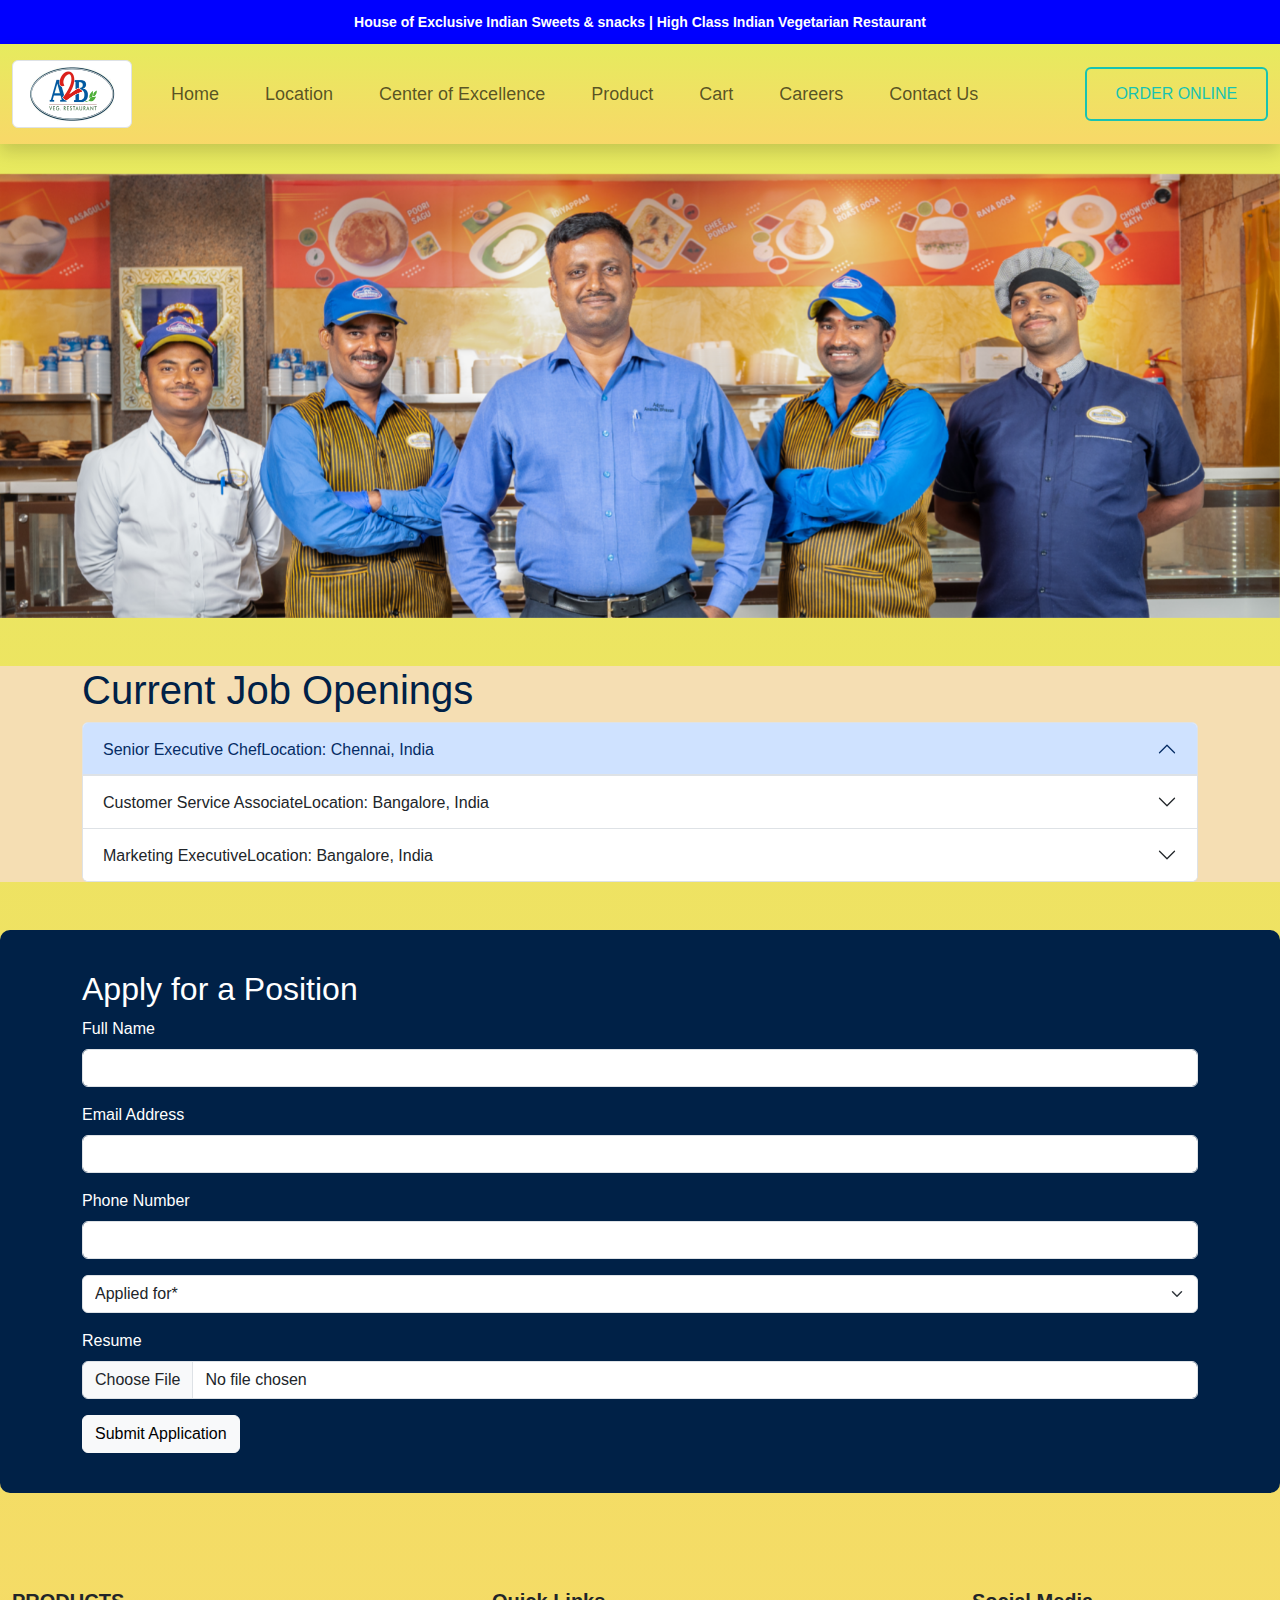
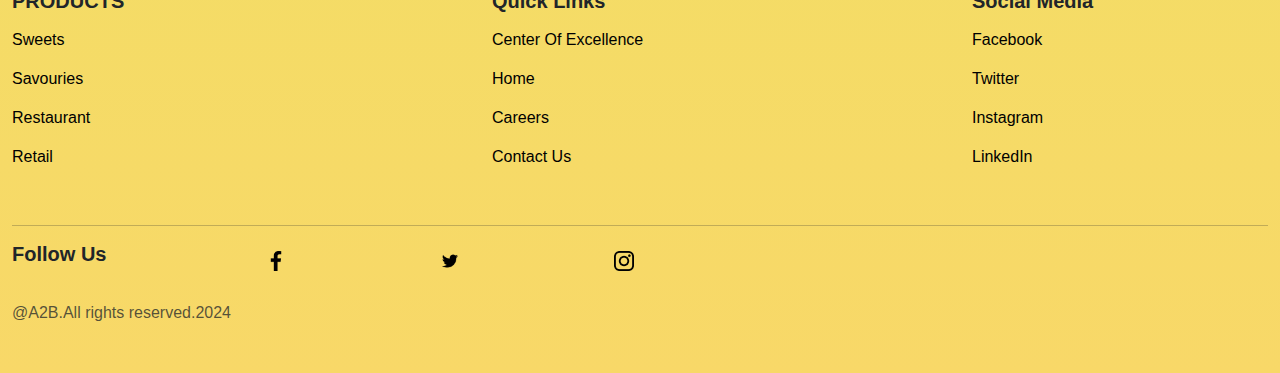
<file: A2B-CLONE-main/A2B-CLONE-main/career.html>
<!DOCTYPE html>
<html lang="en">

<head>
  <meta charset="UTF-8">
  <meta name="viewport" content="width=device-width, initial-scale=1.0">
  <title>CAREER</title>
  <link rel="icon" type="image/png" href="img2.png">

  <link rel="stylesheet" href="product.css">
  <link rel="stylesheet" href="style.css">

  <style>
    .nav-link#product {
      color: inherit;
      text-decoration: none;
    }

    .card {
      transition: transform 0.3s ease-in-out;
    }

    .card:hover {
      transform: scale(1.05);
      box-shadow: 0 4px 15px rgba(0, 0, 0, 0.2);
    }

    .directions img {
      width: 20px;
      margin: 0 5px;
    }

    .center-excellence {
      background-color: #F5DEB3;
      padding: 40px;
      text-align: center;
    }

    .center-excellence h1 {
      color: #002147;
      font-weight: bold;
    }

    .center-excellence p {
      color: #333;
      font-size: 18px;
    }

    .center-excellence ul {
      list-style-type: none;
      padding: 0;
    }

    .center-excellence ul li {
      color: #002147;
      font-size: 20px;
      margin: 10px 0;
    }

    footer {
      background-color: transparent !important;
    }

    footer .container-fluid {
      background-color: transparent;
    }
  </style>
</head>
<link href="https://cdn.jsdelivr.net/npm/bootstrap@5.3.1/dist/css/bootstrap.min.css" rel="stylesheet">
  <script src="https://cdn.jsdelivr.net/npm/bootstrap@5.3.1/dist/js/bootstrap.bundle.min.js"></script>
  <style>
     
body {
  background: linear-gradient(to bottom, #e6eb5e, #f8d868);
    font-family: Arial, sans-serif;
    
}

      .top-banner {
          background-color: blue;
          text-align: center;
          padding: 10px;
          
      }
      .top-banner span {
          color: white;
          font-size: 14px;
          font-weight: bold;
      }
      .navbar {
  background: linear-gradient(180deg, #e6eb5e, #f8d868);
  height: 100px;
  position: relative;
  position: sticky;
}

.navbar ul {
  display: flex;
  list-style: none;
}

.navbar ul li {
  font-weight: 500;
  font-size: large;
  color: black;
  padding: 1px 15px; 
  position: relative;
  transition: color 0.3s, transform 0.3s; 
}

.navbar ul li:hover {
  transform: translateY(-3px); 
}

.navbar ul li::after {
  content: '';
  position: absolute;
  width: 100%;
  height: 5px;
  background: transparent; 
  bottom: 0; 
  left: 0; 
  transition: background 0.3s; 
}


.navbar ul li:hover::after {
  background: black;
}
.nav-order-button {
  padding: 0.8em 1.8em;
  border: 2px solid #17C3B2;
  position: relative;
  overflow: hidden;
  background-color: transparent;
  text-align: center;
  text-transform: uppercase;
  font-size: 16px;
  transition: .3s;
  z-index: 1;
  font-family: inherit;
  color: #17C3B2;
}

.nav-order-button::before {
  content: '';
  width: 0;
  height: 300%;
  position: absolute;
  top: 50%;
  left: 50%;
  transform: translate(-50%, -50%) rotate(45deg);
  background: #17C3B2;
  transition: .5s ease;
  display: block;
  z-index: -1;
}

.nav-order-button:hover::before {
  width: 105%;
}

.nav-order-button:hover {
  color: #111;
}

  </style>
</head>
<body>
  <!-- Top Banner -->
  <div class="top-banner">
      <span>House of Exclusive Indian Sweets & snacks | High Class Indian Vegetarian Restaurant</span>
  </div>
  
  <header>
    <nav class="navbar navbar-expand-lg navbar-light shadow">
      <div class="container-fluid">
          <a hreaf="index.html" class="navbar-brand">
              <img src="./img2.png" class="img-fluid img-thumbnail" alt="Logo" style="max-width: 120px;">
          </a>
          
          <button class="navbar-toggler" type="button" data-bs-toggle="collapse" data-bs-target="#navbarSupportedContent" 
              aria-controls="navbarSupportedContent" aria-expanded="false" aria-label="Toggle navigation">
              <span class="navbar-toggler-icon"></span>
          </button>
          <div class="collapse navbar-collapse" id="navbarSupportedContent">
                  <ul class="navbar-nav me-auto mb-2 mb-lg-0">
                    <li class="nav-item">
                      <a class="nav-link" href="index.html">Home</a>
                  </li>
                      
                      <li class="nav-item">
                          <a class="nav-link" href="loc.html">Location</a>
                      </li>
                      <li class="nav-item">
                          <a class="nav-link" href="coe.html">Center of Excellence</a>
                      </li>
                      <li class="nav-item">
                          <a class="nav-link" href="./product.html">Product</a>
                      </li>
                      <li class="nav-item">
                          <a class="nav-link" href="cart.html">Cart</a>
                      </li>
                      <li class="nav-item">
                          <a class="nav-link" href="career.html">Careers</a>
                      </li>
                      <li class="nav-item">
                          <a class="nav-link" href="./contact.html">Contact Us</a>
                      </li>
                  </ul>
                  <button class="btn btn-primary nav-order-button">Order Online</button>
              </div>
          </div>
          
      </nav>
  </header> 
  <section id="newCarousel" class="carousel slide" data-bs-ride="carousel">
    <div class="carousel-inner">
      <div class="carousel-item active">
        <img src="job-page.png" class="d-block w-100" alt="Food">
      </div>
    </div>
  </section>
  <section class="career-section my-5" style="background-color: #F5DEB3; color: #002147;">
    <div class="container">
      <h1>Current Job Openings</h1>
      <div class="accordion" id="jobAccordion">
        <div class="accordion-item">
          <h2 class="accordion-header" id="headingOne">
            <button class="accordion-button" type="button" data-bs-toggle="collapse" data-bs-target="#collapseOne" aria-expanded="false" aria-controls="collapseOne">
              Senior Executive Chef <span class="location">Location: Chennai, India</span>
            </button>
          </h2>
          <div id="collapseOne" class="accordion-collapse collapse " aria-labelledby="headingOne" data-bs-parent="#jobAccordion">
            <div class="accordion-body" style="background-color: transparent; padding: 20px; font-size: 1.2em;">
              <h5>Job Description:</h5>
              <p>Are you passionate about creating delectable dishes that tempt taste buds? Join our culinary team as a Senior Executive Chef. In this role, you'll lead the kitchen, create new dishes, and maintain our high-quality standards.</p>
              <h5>Qualifications:</h5>
              <ul>
                <li>Minimum 5 years of experience as a Chef</li>
                <li>Culinary degree or equivalent certification</li>
                <li>Strong leadership and teamwork skills</li>
              </ul>
              <button class="btn btn-primary" onclick="scrollToApplySection()">Apply Now</button>
            </div>
          </div>
        </div>
        <div class="accordion-item">
          <h2 class="accordion-header" id="headingTwo">
            <button class="accordion-button collapsed" type="button" data-bs-toggle="collapse" data-bs-target="#collapseTwo" aria-expanded="false" aria-controls="collapseTwo">
              Customer Service Associate <span class="location">Location: Bangalore, India</span>
            </button>
          </h2>
          <div id="collapseTwo" class="accordion-collapse collapse" aria-labelledby="headingTwo" data-bs-parent="#jobAccordion">
            <div class="accordion-body" style="background-color: transparent; padding: 20px; font-size: 1.2em;">
              <h5>Job Description:</h5>
              <p>Join our team as a Customer Service Associate and be the face of our brand. You will handle customer inquiries, resolve issues, and ensure a high level of customer satisfaction.</p>
              <h5>Qualifications:</h5>
              <ul>
                <li>Excellent communication skills</li>
                <li>Previous customer service experience</li>
                <li>Ability to work in a fast-paced environment</li>
              </ul>
              <button class="btn btn-primary" onclick="scrollToApplySection()">Apply Now</button>
            </div>
          </div>
        </div>
        <div class="accordion-item">
          <h2 class="accordion-header" id="headingThree">
            <button class="accordion-button collapsed" type="button" data-bs-toggle="collapse" data-bs-target="#collapseThree" aria-expanded="false" aria-controls="collapseThree">
              Marketing Executive <span class="location">Location: Bangalore, India</span>
            </button>
          </h2>
          <div id="collapseThree" class="accordion-collapse collapse" aria-labelledby="headingThree" data-bs-parent="#jobAccordion">
            <div class="accordion-body" style="background-color: transparent; padding: 20px; font-size: 1.2em;">
              <h5>Job Description:</h5>
              <p>We are looking for a creative Marketing Executive to join our team. You will develop marketing strategies, manage campaigns, and analyze market trends to increase brand awareness.</p>
              <h5>Qualifications:</h5>
              <ul>
                <li>Bachelor's degree in Marketing or related field</li>
                <li>Strong analytical and project management skills</li>
                <li>Proven track record of successful marketing campaigns</li>
              </ul>
              <button class="btn btn-primary" onclick="scrollToApplySection()">Apply Now</button>
            </div>
          </div>
        </div>
      </div>
    </div>
  </section>

  <section id="applySection" class="form-section my-5" style="background-color: #002147; color: #ffffff;">
    <div class="container">
      <h2>Apply for a Position</h2>
      <form>
        <div class="mb-3">
          <label for="name" class="form-label">Full Name</label>
          <input type="text" class="form-control" id="name" required>
        </div>
        <div class="mb-3">
          <label for="email" class="form-label">Email Address</label>
          <input type="email" class="form-control" id="email" required>
        </div>
        <div class="mb-3">
          <label for="phone" class="form-label">Phone Number</label>
          <input type="tel" class="form-control" id="phone" required>
        </div>
        <div class="row mb-3">
            <div class="col-md-12">
                <select class="form-select" required>
                    <option selected disabled>Applied for*</option>
                    <option value="senior-chef">Senior Executive Chef</option>
                    <option value="customer-service">Customer Service Associate</option>
                    <option value="marketing-executive">Marketing Executive</option>
                </select>
            </div>
        </div>
        <div class="mb-3">
          <label for="resume" class="form-label">Resume</label>
          <input type="file" class="form-control" id="resume" required>
        </div>
        <button type="submit" class="btn btn-light">Submit Application</button>
      </form>
    </div>
  </section>
  <div class="footer">
    <footer class="text-dark py-5">
      <div class="container-fluid">
          <div class="row">
              <div class="col-sm-12 col-md-3 mb-4">
                  <h5>PRODUCTS</h5>
                  <ul class="list-unstyled">
                      <li><a href="#">Sweets</a></li>
                      <li><a href="#">Savouries</a></li>
                      <li><a href="#">Restaurant</a></li>
                      <li><a href="#">Retail</a></li>
                  </ul>
              </div>
              <div class="col-sm-12 col-md-3 mb-4">
                <h5>Quick Links</h5>
                <ul class="list-unstyled">
                  <li><a href="coe.html">Center Of Excellence</a></li>
                  <li><a href="index.html">Home</a></li>
                  <li><a href="career.html">Careers</a></li>
                  <li><a href="contact.html">Contact Us</a></li>
                </ul>
              </div>
              <div class="col-sm-12 col-md-3 mb-4">
                  <h5>Social Media</h5>
                  <ul class="list-unstyled">
                    <li><a href="https://www.facebook.com/@a2b.officialpage/">Facebook</a></li>
                    <li><a href="https://x.com/a2brestaurant?mx=2">Twitter</a></li>
                    <li><a href="https://www.instagram.com/a2b.official/">Instagram</a></li>
                    <li><a href="https://in.linkedin.com/company/adyar-anand">LinkedIn</a></li>
                  </ul>
              </div>
          </div>
  
          <hr>
          <div class="row align-items-center">
              <div class="col-sm-12 col-md-6 mb-3 mb-md-0">
                  <h5>Follow Us</h5>
                  <a href="https://www.facebook.com/@a2b.officialpage/"><img src="facebook (1).png" alt="Facebook" class="me-2" width="24"></a>
                  <a href="https://x.com/a2brestaurant?mx=2"><img src="twitter.png" alt="Twitter" class="me-2" width="24"></a>
                  <a href="https://www.instagram.com/a2b.official/"><img src="instagram.png" alt="Instagram" class="me-2" width="24"></a>
              </div>
              <div class="col-sm-12 col-md-6 text-md-end">
                  <span class="text-muted">@A2B.All rights reserved.2024</span>
              </div>
          </div>
      </div>
    </footer>
  
  <!-- <script src="https://cdn.jsdelivr.net/npm/@popperjs/core@2.11.6/dist/umd/popper.min.js"></script>
  <script src="https://cdn.jsdelivr.net/npm/bootstrap@5.3.0/dist/js/bootstrap.min.js"></script> -->
 
</body>

</html>
</file>
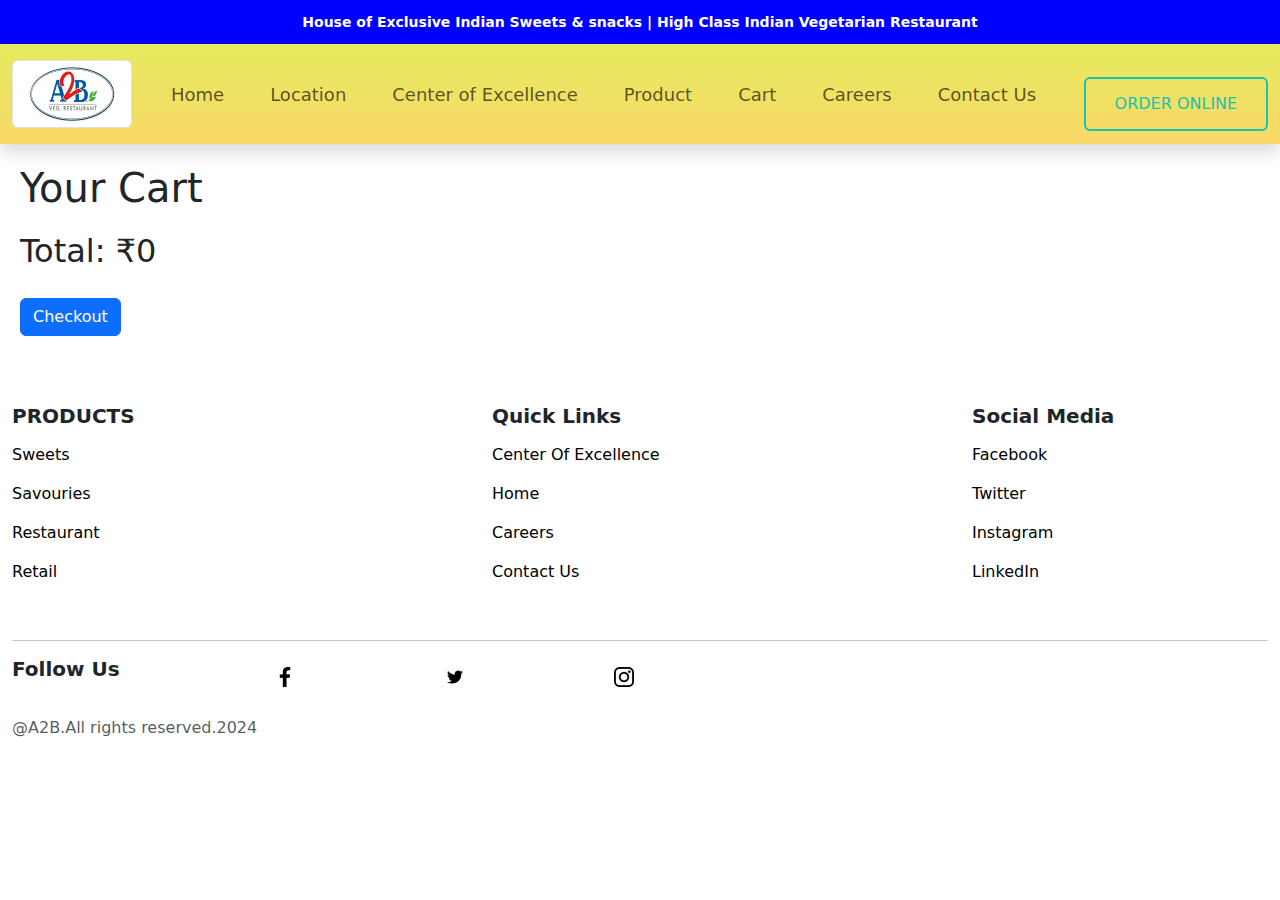
<file: A2B-CLONE-main/A2B-CLONE-main/cart.html>
<!DOCTYPE html>
<html lang="en">

<head>
  <meta charset="UTF-8">
  <meta name="viewport" content="width=device-width, initial-scale=1.0">
  <title>Navbar</title>
  <link rel="stylesheet" href="product.css">
  <link rel="stylesheet" href="style.css">
  <link href="https://cdn.jsdelivr.net/npm/bootstrap@5.3.1/dist/css/bootstrap.min.css" rel="stylesheet">
  <script src="https://cdn.jsdelivr.net/npm/bootstrap@5.3.1/dist/js/bootstrap.bundle.min.js"></script>
  <style>
    .top-banner {
      background-color: blue;
      text-align: center;
      padding: 10px;
    }

    .top-banner span {
      color: white;
      font-size: 14px;
      font-weight: bold;
    }

    .navbar {
      background: linear-gradient(180deg, #e6eb5e, #f8d868);
      height: 100px;
      position: relative;
      position: sticky;
    }

    .navbar ul {
      display: flex;
      list-style: none;
    }

    .navbar ul li {
      font-weight: 500;
      font-size: large;
      color: black;
      padding: 1px 15px;
      position: relative;
      transition: color 0.3s, transform 0.3s;
    }

    .navbar ul li:hover {
      transform: translateY(-3px);
    }

    .navbar ul li::after {
      content: '';
      position: absolute;
      width: 100%;
      height: 5px;
      background: transparent;
      bottom: 0;
      left: 0;
      transition: background 0.3s;
    }

    .navbar ul li:hover::after {
      background: black;
    }

    .nav-order-button {
      padding: 0.8em 1.8em;
      border: 2px solid #17C3B2;
      position: relative;
      overflow: hidden;
      background-color: transparent;
      text-align: center;
      text-transform: uppercase;
      font-size: 16px;
      transition: .3s;
      z-index: 1;
      font-family: inherit;
      color: #17C3B2;
    }

    .nav-order-button::before {
      content: '';
      width: 0;
      height: 300%;
      position: absolute;
      top: 50%;
      left: 50%;
      transform: translate(-50%, -50%) rotate(45deg);
      background: #17C3B2;
      transition: .5s ease;
      display: block;
      z-index: -1;
    }

    .nav-order-button:hover::before {
      width: 105%;
    }

    .nav-order-button:hover {
      color: #111;
    }

    .cart-section {
      padding: 20px;
    }

    .cart-item {
      display: flex;
      flex-direction: column;
      align-items: center;
      text-align: center;
    }

    .cart-item:hover {
      transform: translateY(-5px);
    }

    .product-details {
      margin-top: 10px;
    }

    .cart-item {
      border-bottom: 1px solid #ccc;
      padding: 10px 0;
      display: flex;
      align-items: center;
    }

    .cart-item img {
      max-width: 350px;
      margin-right: 20px;
    }

    .cart-total {
      font-size: 1.5em;
      margin-top: 20px;
    }

    .btn {
      margin-top: 20px;
    }
  </style>
</head>

<body>
  <div class="top-banner">
    <span>House of Exclusive Indian Sweets & snacks | High Class Indian Vegetarian Restaurant</span>
  </div>

  <header>
    <nav class="navbar navbar-expand-lg navbar-light shadow">
      <div class="container-fluid">
          <a hreaf="index.html" class="navbar-brand">
              <img src="./img2.png" class="img-fluid img-thumbnail" alt="Logo" style="max-width: 120px;">
          </a>
          <button class="navbar-toggler" type="button" data-bs-toggle="collapse" data-bs-target="#navbarSupportedContent" 
              aria-controls="navbarSupportedContent" aria-expanded="false" aria-label="Toggle navigation">
              <span class="navbar-toggler-icon"></span>
          </button>
          <div class="collapse navbar-collapse" id="navbarSupportedContent">
                  <ul class="navbar-nav me-auto mb-2 mb-lg-0">
                    <li class="nav-item">
                      <a class="nav-link" href="index.html">Home</a>
                  </li>
                      
                      <li class="nav-item">
                          <a class="nav-link" href="loc.html">Location</a>
                      </li>
                      <li class="nav-item">
                          <a class="nav-link" href="coe.html">Center of Excellence</a>
                      </li>
                      <li class="nav-item">
                          <a class="nav-link" href="./product.html">Product</a>
                      </li>
                      <li class="nav-item">
                          <a class="nav-link" href="cart.html">Cart</a>
                      </li>
                      <li class="nav-item">
                          <a class="nav-link" href="career.html">Careers</a>
                      </li>
                      <li class="nav-item">
                          <a class="nav-link" href="./contact.html">Contact Us</a>
                      </li>
                  </ul>
                  <button class="btn btn-primary nav-order-button">Order Online</button>
              </div>
          </div>
          
      </nav>
  </header> 
  <section class="cart-section">
    <h1>Your Cart</h1>
    <div id="cart-items"></div>
    <div id="cart-total" class="cart-total"></div>
    <button class="btn btn-primary" onclick="checkout()">Checkout</button>
  </section>

  <script>
    function loadCart() {
      const cart = JSON.parse(localStorage.getItem('cart')) || [];
      const cartItemsContainer = document.getElementById('cart-items');
      const cartTotalContainer = document.getElementById('cart-total');
      cartItemsContainer.innerHTML = '';
      let total = 0;

      cart.forEach(item => {
        const itemTotal = item.price * item.quantity;
        total += itemTotal;
        cartItemsContainer.innerHTML += `
          <div class="cart-item">
            <img src="${item.imageUrl}" alt="${item.name}">
            <div>
              <h2>${item.name}</h2>
              <p>Price: ₹${item.price}/KG</p>
              <p>Quantity: ${item.quantity} KG</p>
              <p>Total: ₹${itemTotal}</p>
            </div>
          </div>
        `;
      });

      cartTotalContainer.innerHTML = `<h2>Total: ₹${total}</h2>`;
    }

    function checkout() {
      alert('Thank you for your purchase!');
      localStorage.removeItem('cart');
      loadCart();
    }

    window.onload = loadCart;
  </script>

  <div class="footer">
    <footer class="text-dark py-5">
      <div class="container-fluid">
        <div class="row">
          <div class="col-sm-12 col-md-3 mb-4">
            <h5>PRODUCTS</h5>
            <ul class="list-unstyled">
              <li><a href="#">Sweets</a></li>
              <li><a href="#">Savouries</a></li>
              <li><a href="#">Restaurant</a></li>
              <li><a href="#">Retail</a></li>
            </ul>
          </div>
          <div class="col-sm-12 col-md-3 mb-4">
            <h5>Quick Links</h5>
            <ul class="list-unstyled">
              <li><a href="coe.html">Center Of Excellence</a></li>
              <li><a href="index.html">Home</a></li>
              <li><a href="career.html">Careers</a></li>
              <li><a href="contact.html">Contact Us</a></li>
            </ul>
          </div>

          <!-- Social Media Section -->
          <div class="col-sm-12 col-md-3 mb-4">
            <h5>Social Media</h5>
            <ul class="list-unstyled">
              <li><a href="https://www.facebook.com/@a2b.officialpage/">Facebook</a></li>
              <li><a href="https://x.com/a2brestaurant?mx=2">Twitter</a></li>
              <li><a href="https://www.instagram.com/a2b.official/">Instagram</a></li>
              <li><a href="https://in.linkedin.com/company/adyar-anand">LinkedIn</a></li>
            </ul>
          </div>
        </div>

        <hr>
        <div class="row align-items-center">
          <div class="col-sm-12 col-md-6 mb-3 mb-md-0">
            <h5>Follow Us</h5>
            <a href="https://www.facebook.com/@a2b.officialpage/"><img src="facebook (1).png" alt="Facebook"
                class="me-2" width="24"></a>
            <a href="https://x.com/a2brestaurant?mx=2"><img src="twitter.png" alt="Twitter" class="me-2" width="24"></a>
            <a href="https://www.instagram.com/a2b.official/"><img src="instagram.png" alt="Instagram" class="me-2"
                width="24"></a>
          </div>
          <div class="col-sm-12 col-md-6 text-md-end">
            <span class="text-muted">@A2B.All rights reserved.2024</span>
          </div>
        </div>
      </div>
    </footer>
  </div>
</body>

</html>
</file>
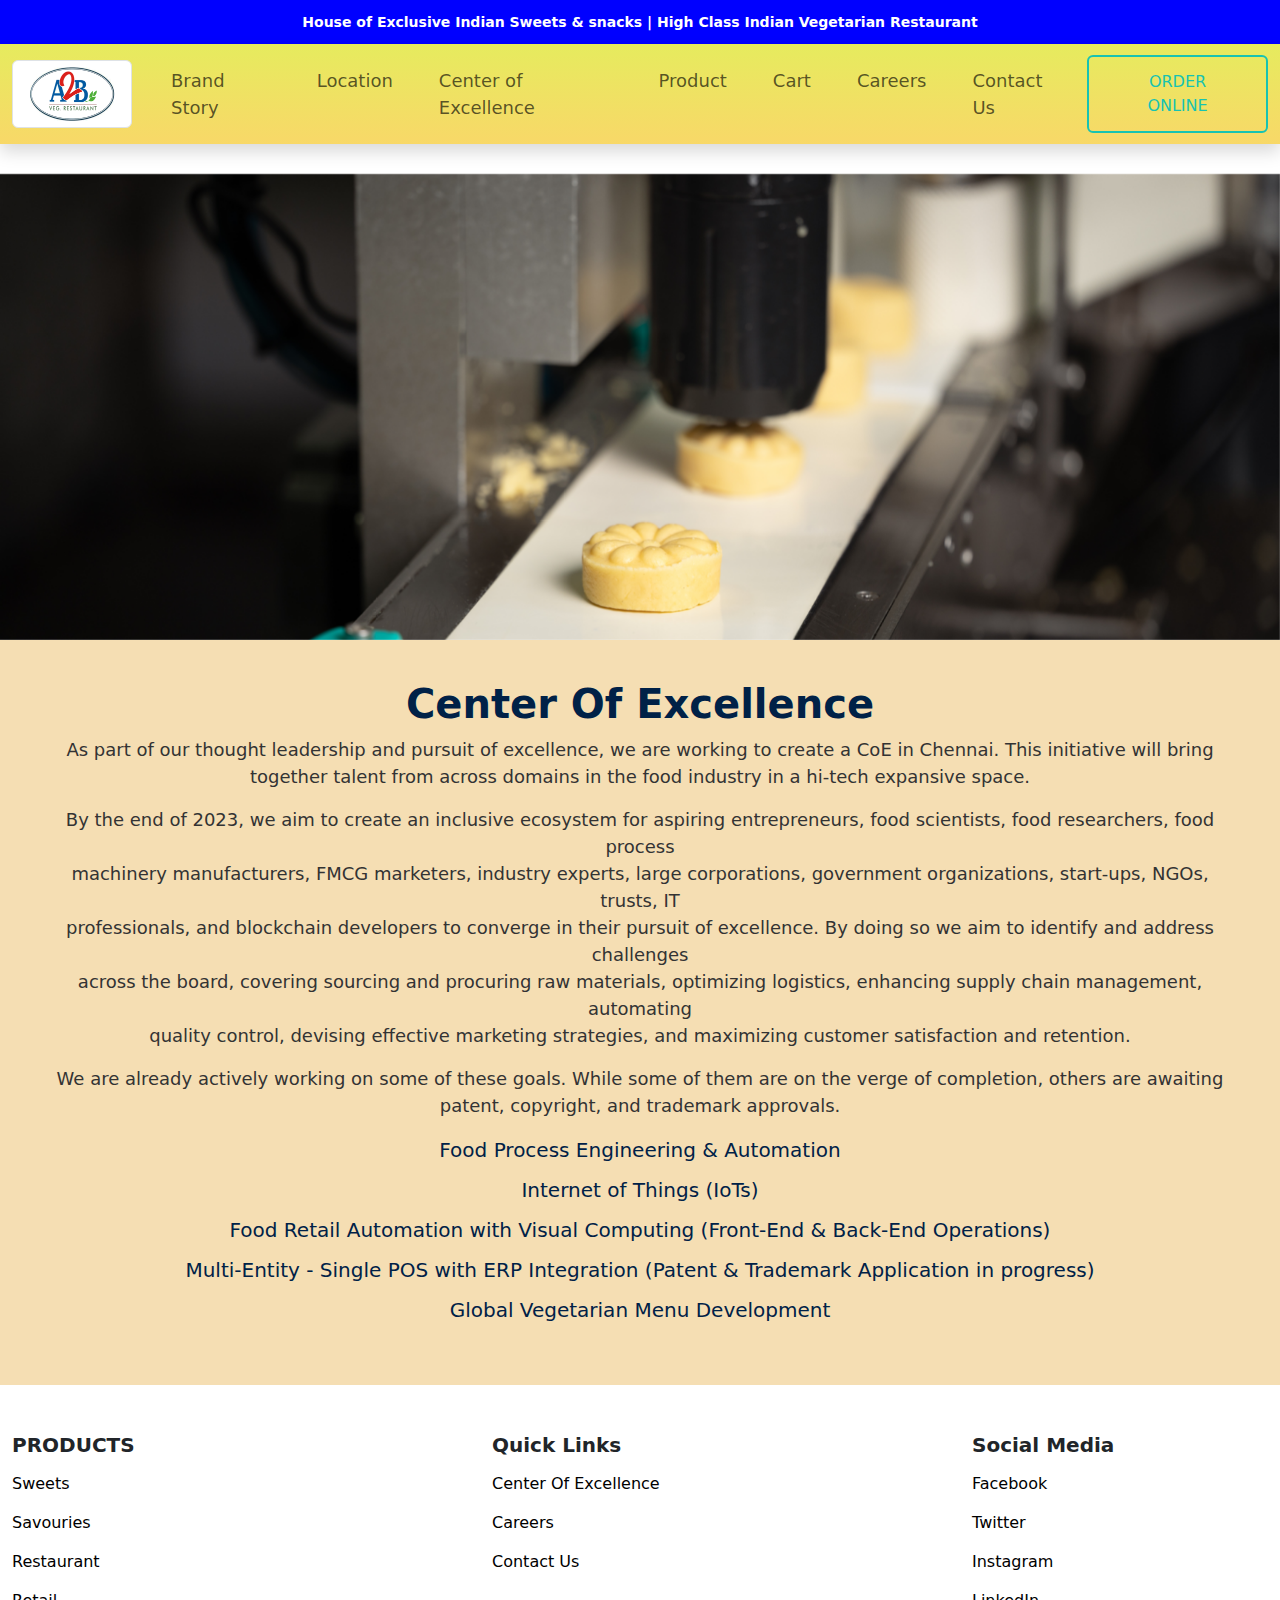
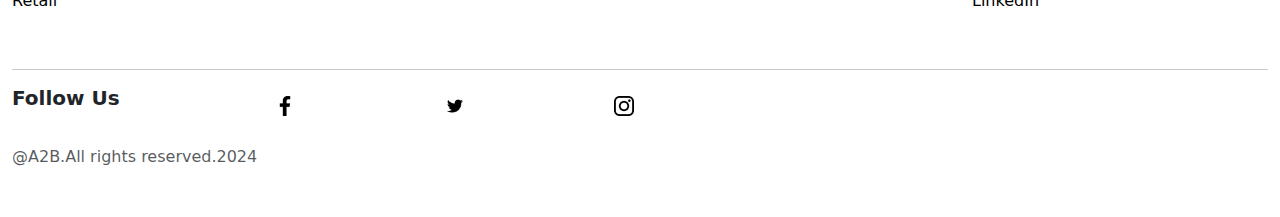
<file: A2B-CLONE-main/A2B-CLONE-main/coe.html>
<!DOCTYPE html>
<html lang="en">

<head>
  <meta charset="UTF-8">
  <meta name="viewport" content="width=device-width, initial-scale=1.0">
  <title>aabsweets.com</title>
  <link rel="icon" type="image/png" href="img2.png">

  
  <link rel="stylesheet" href="style.css">
  <link rel="stylesheet" href="product.css">
  
  <link href="https://cdn.jsdelivr.net/npm/bootstrap@5.3.1/dist/css/bootstrap.min.css" rel="stylesheet">
  <script src="https://cdn.jsdelivr.net/npm/bootstrap@5.3.1/dist/js/bootstrap.bundle.min.js"></script>
  <style>
      /* body {
          margin: 0;
          background: linear-gradient(to bottom, #cbcac5, #e8e6e2);
          font-family: Arial, sans-serif;
      } */
      .top-banner {
          background-color: blue;
          text-align: center;
          padding: 10px;
          
      }
      .top-banner span {
          color: white;
          font-size: 14px;
          font-weight: bold;
      }
      .navbar {
  background: linear-gradient(180deg, #e6eb5e, #f8d868);
  height: 100px;
  position: relative;
  position: sticky;
}

.navbar ul {
  display: flex; /* Align items in a row */
  list-style: none; /* Remove default bullet points */
}

.navbar ul li {
  font-weight: 500;
  font-size: large;
  color: black;
  padding: 1px 15px; /* Add padding for better spacing */
  position: relative;
  transition: color 0.3s, transform 0.3s; /* Smooth color and transform transition */
}

.navbar ul li:hover {
  transform: translateY(-3px); /* Lift the item up slightly */
}

.navbar ul li::after {
  content: '';
  position: absolute;
  width: 100%;
  height: 5px; /* Thickness of the underline */
  background: transparent; /* Default to transparent */
  bottom: 0; /* Position at the bottom */
  left: 0; /* Align to the left */
  transition: background 0.3s; /* Smooth transition for background */
}


.navbar ul li:hover::after {
  background: black; /* Underline color on hover */
}
.nav-order-button {
  padding: 0.8em 1.8em;
  border: 2px solid #17C3B2;
  position: relative;
  overflow: hidden;
  background-color: transparent;
  text-align: center;
  text-transform: uppercase;
  font-size: 16px;
  transition: .3s;
  z-index: 1;
  font-family: inherit;
  color: #17C3B2;
}

.nav-order-button::before {
  content: '';
  width: 0;
  height: 300%;
  position: absolute;
  top: 50%;
  left: 50%;
  transform: translate(-50%, -50%) rotate(45deg);
  background: #17C3B2;
  transition: .5s ease;
  display: block;
  z-index: -1;
}

.nav-order-button:hover::before {
  width: 105%;
}

.nav-order-button:hover {
  color: #111;
}

  </style>
</head>
<body>
  <!-- Top Banner -->
  <div class="top-banner">
      <span>House of Exclusive Indian Sweets & snacks | High Class Indian Vegetarian Restaurant</span>
  </div>
  
  <header>
      <nav class="navbar navbar-expand-lg navbar-light shadow">
          <div class="container-fluid">
              <!-- Logo -->
              <a href="index.html" class="navbar-brand">
                  <img src="./img2.png" class="img-fluid img-thumbnail" alt="Logo" style="max-width: 120px;">
              </a>
              <!-- Toggler Button for Mobile -->
              <button class="navbar-toggler" type="button" data-bs-toggle="collapse" data-bs-target="#navbarSupportedContent" aria-controls="navbarSupportedContent" aria-expanded="false" aria-label="Toggle navigation">
                  <span class="navbar-toggler-icon"></span>
              </button>
              <!-- Navbar Links -->
              <div class="collapse navbar-collapse" id="navbarSupportedContent">
                  <ul class="navbar-nav me-auto mb-2 mb-lg-0">
                      <li class="nav-item">
                          <a class="nav-link" href="brandstory.html">Brand Story</a>
                      </li>
                      <li class="nav-item">
                          <a class="nav-link" href="loc.html">Location</a>
                      </li>
                      <li class="nav-item">
                          <a class="nav-link" href="coe.html">Center of Excellence</a>
                      </li>
                      <li class="nav-item">
                          <a class="nav-link" href="./product.html">Product</a>
                      </li>
                      <li class="nav-item">
                          <a class="nav-link" href="cart.html">Cart</a>
                      </li>
                      <li class="nav-item">
                          <a class="nav-link" href="career.html">Careers</a>
                      </li>
                      <li class="nav-item">
                          <a class="nav-link" href="./contact.html">Contact Us</a>
                      </li>
                  </ul>
                  <!-- Order Online Button -->
                  <button class="btn btn-primary nav-order-button">Order Online</button>
              </div>
          </div>
      </nav>
  </header>
  <style>
    .nav-link#product {
      color: inherit;
      text-decoration: none;
    }

    .card {
      transition: transform 0.3s ease-in-out;
    }

    .card:hover {
      transform: scale(1.05);
      box-shadow: 0 4px 15px rgba(0, 0, 0, 0.2);
    }

    .directions img {
      width: 20px;
      margin: 0 5px;
    }

    .center-excellence {
      background-color: #F5DEB3;
      padding: 40px;
      text-align: center;
    }

    .center-excellence h1 {
      color: #002147;
      font-weight: bold;
    }

    .center-excellence p {
      color: #333;
      font-size: 18px;
    }

    .center-excellence ul {
      list-style-type: none;
      padding: 0;
    }

    .center-excellence ul li {
      color: #002147;
      font-size: 20px;
      margin: 10px 0;
    }


    
    footer {
      background-color: transparent !important; /* Removes background color */
    }

    footer .container-fluid {
      background-color: transparent; /* Ensures container is also transparent */
    }
  </style>
</head>

  <!-- Carousel Section -->
  <section id="newCarousel" class="carousel slide" data-bs-ride="carousel">
    <div class="carousel-inner">
      <div class="carousel-item active">
        <img src="coe.png" class="d-block w-100" alt="Food">
      </div>
  
  </section>

  <!-- Center of Excellence Section -->
  <section class="center-excellence">
    <h1>Center Of Excellence</h1>
    <p>
        As part of our thought leadership and pursuit of excellence, we are working to create a CoE in Chennai. This initiative
        will bring together talent from across domains in the food industry in a hi-tech expansive space.
    </p>
    <p>
        By the end of 2023, we aim to create an inclusive ecosystem for aspiring entrepreneurs, food scientists, food researchers,
        food process <br>machinery manufacturers, FMCG marketers, industry experts, large corporations, government organizations,
        start-ups, NGOs, trusts, IT<br> professionals, and blockchain developers to converge in their pursuit of excellence.
        By doing so we aim to identify and address challenges<br> across the board, covering sourcing and procuring raw materials,
        optimizing logistics, enhancing supply chain management, automating<br> quality control, devising effective marketing
        strategies, and maximizing customer satisfaction and retention.
    </p>
    <p>
        We are already actively working on some of these goals. While some of them are on the verge of completion, others are
        awaiting patent, copyright, and trademark approvals.
    </p>
    <ul class="exclusive-list">
        <li class="exclusive-list-item">Food Process Engineering & Automation</li>
        <li class="exclusive-list-item">Internet of Things (IoTs)</li>
        <li class="exclusive-list-item">Food Retail Automation with Visual Computing (Front-End & Back-End Operations)</li>
        <li class="exclusive-list-item">Multi-Entity - Single POS with ERP Integration (Patent & Trademark Application in progress)</li>
        <li class="exclusive-list-item">Global Vegetarian Menu Development</li>
    </ul>
    
    <style>
        .exclusive-list {
            list-style-type: disc; /* This sets bullet points */
            padding-left: 20px; /* Adds spacing to the left for proper alignment */
            margin-bottom: 20px; /* Adds spacing below the list */
        }

        .exclusive-list-item {
            margin-bottom: 10px; /* Adds space between each list item */
        }
        

    </style>
</section>


  <!-- Footer Section -->
  <div class="footer">
    <footer class="text-dark py-5">
      <div class="container-fluid">
          <div class="row">
              <!-- Products Section -->
              <div class="col-sm-12 col-md-3 mb-4">
                  <h5>PRODUCTS</h5>
                  <ul class="list-unstyled">
                      <li><a href="#">Sweets</a></li>
                      <li><a href="#">Savouries</a></li>
                      <li><a href="#">Restaurant</a></li>
                      <li><a href="#">Retail</a></li>
                  </ul>
              </div>
  
              <!-- Useful Links Section -->
              <div class="col-sm-12 col-md-3 mb-4">
                <h5>Quick Links</h5>
                <ul class="list-unstyled">
                    <li><a href="coe.html">Center Of Excellence</a></li>
                    <li><a href="career.html">Careers</a></li>
                    <li><a href="contact.html">Contact Us</a></li>
                </ul>
              </div>
  
          
  
              <!-- Social Media Section -->
              <div class="col-sm-12 col-md-3 mb-4">
                  <h5>Social Media</h5>
                  <ul class="list-unstyled">
                    <li><a href="https://www.facebook.com/@a2b.officialpage/">Facebook</a></li>
                    <li><a href="https://x.com/a2brestaurant?mx=2">Twitter</a></li>
                    <li><a href="https://www.instagram.com/a2b.official/">Instagram</a></li>
                    <li><a href="https://in.linkedin.com/company/adyar-anand">LinkedIn</a></li>
                  </ul>
              </div>
          </div>
  
          <hr>
          <div class="row align-items-center">
              <div class="col-sm-12 col-md-6 mb-3 mb-md-0">
                  <h5>Follow Us</h5>
                  <a href="https://www.facebook.com/@a2b.officialpage/"><img src="facebook (1).png" alt="Facebook" class="me-2" width="24"></a>
                  <a href="https://x.com/a2brestaurant?mx=2"><img src="twitter.png" alt="Twitter" class="me-2" width="24"></a>
                  <a href="https://www.instagram.com/a2b.official/"><img src="instagram.png" alt="Instagram" class="me-2" width="24"></a>
              </div>
              <div class="col-sm-12 col-md-6 text-md-end">
                  <span class="text-muted">@A2B.All rights reserved.2024</span>
              </div>
          </div>
      </div>
    </footer>
  </div>

</body>

</html>
</file>
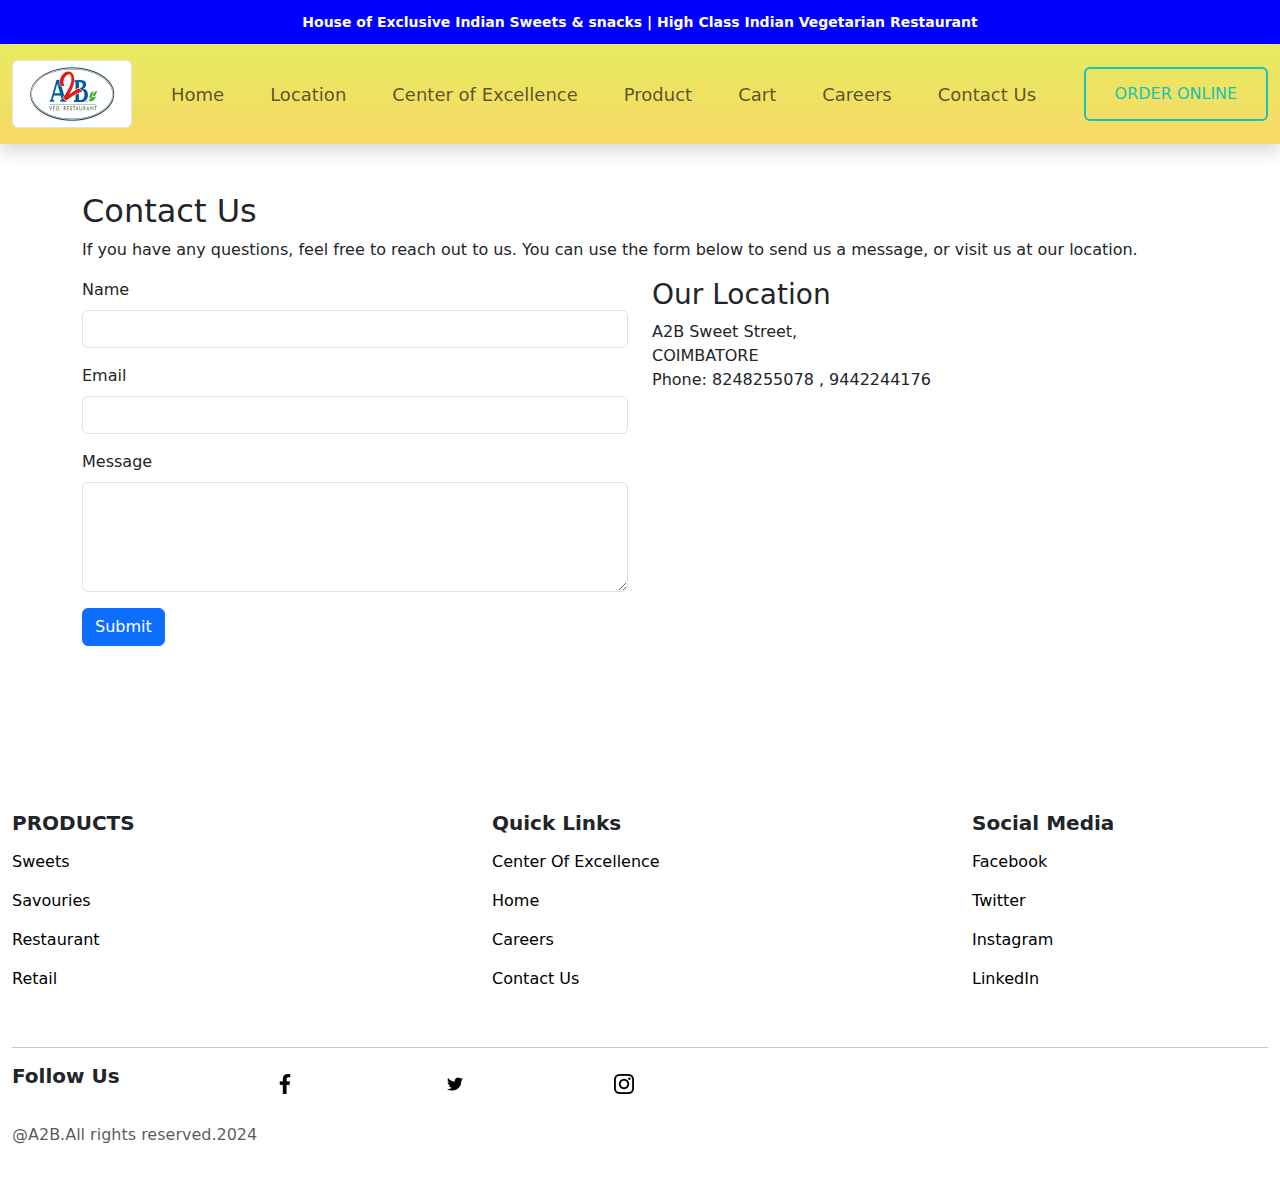
<file: A2B-CLONE-main/A2B-CLONE-main/contact.html>
<!DOCTYPE html>
<html lang="en">

<head>
  <meta charset="UTF-8">
  <meta name="viewport" content="width=device-width, initial-scale=1.0">
  <title>Contact Us - a2bsweets.com</title>
  <link rel="stylesheet" href="style.css">
  <link rel="stylesheet" href="product.css">
  <link rel="icon" type="image/png" href="img2.png">
</head>
<link href="https://cdn.jsdelivr.net/npm/bootstrap@5.3.1/dist/css/bootstrap.min.css" rel="stylesheet">
  <script src="https://cdn.jsdelivr.net/npm/bootstrap@5.3.1/dist/js/bootstrap.bundle.min.js"></script>
  <style>
     
      .top-banner {
          background-color: blue;
          text-align: center;
          padding: 10px;
          
      }
      .top-banner span {
          color: white;
          font-size: 14px;
          font-weight: bold;
      }
      .navbar {
  background: linear-gradient(180deg, #e6eb5e, #f8d868);
  height: 100px;
  position: relative;
  position: sticky;
}

.navbar ul {
  display: flex; 
  list-style: none; 
}

.navbar ul li {
  font-weight: 500;
  font-size: large;
  color: black;
  padding: 1px 15px; 
  position: relative;
  transition: color 0.3s, transform 0.3s; 
}

.navbar ul li:hover {
  transform: translateY(-3px); 
}

.navbar ul li::after {
  content: '';
  position: absolute;
  width: 100%;
  height: 5px; 
  background: transparent; 
  bottom: 0; 
  left: 0; 
  transition: background 0.3s; 
}


.navbar ul li:hover::after {
  background: black; 
}
.nav-order-button {
  padding: 0.8em 1.8em;
  border: 2px solid #17C3B2;
  position: relative;
  overflow: hidden;
  background-color: transparent;
  text-align: center;
  text-transform: uppercase;
  font-size: 16px;
  transition: .3s;
  z-index: 1;
  font-family: inherit;
  color: #17C3B2;
}

.nav-order-button::before {
  content: '';
  width: 0;
  height: 300%;
  position: absolute;
  top: 50%;
  left: 50%;
  transform: translate(-50%, -50%) rotate(45deg);
  background: #17C3B2;
  transition: .5s ease;
  display: block;
  z-index: -1;
}

.nav-order-button:hover::before {
  width: 105%;
}

.nav-order-button:hover {
  color: #111;
}

  </style>
</head>
<body>
  <!-- Top Banner -->
  <div class="top-banner">
      <span>House of Exclusive Indian Sweets & snacks | High Class Indian Vegetarian Restaurant</span>
  </div>
  
  <header>
    <nav class="navbar navbar-expand-lg navbar-light shadow">
      <div class="container-fluid">
          <a hreaf="index.html" class="navbar-brand">
              <img src="./img2.png" class="img-fluid img-thumbnail" alt="Logo" style="max-width: 120px;">
          </a>
          <!-- Toggler Button -->
          <button class="navbar-toggler" type="button" data-bs-toggle="collapse" data-bs-target="#navbarSupportedContent" 
              aria-controls="navbarSupportedContent" aria-expanded="false" aria-label="Toggle navigation">
              <span class="navbar-toggler-icon"></span>
          </button>
          <!-- Navbar Links -->
          <div class="collapse navbar-collapse" id="navbarSupportedContent">
                  <ul class="navbar-nav me-auto mb-2 mb-lg-0">
                    <li class="nav-item">
                      <a class="nav-link" href="index.html">Home</a>
                  </li>
                      
                      <li class="nav-item">
                          <a class="nav-link" href="loc.html">Location</a>
                      </li>
                      <li class="nav-item">
                          <a class="nav-link" href="coe.html">Center of Excellence</a>
                      </li>
                      <li class="nav-item">
                          <a class="nav-link" href="./product.html">Product</a>
                      </li>
                      <li class="nav-item">
                          <a class="nav-link" href="cart.html">Cart</a>
                      </li>
                      <li class="nav-item">
                          <a class="nav-link" href="career.html">Careers</a>
                      </li>
                      <li class="nav-item">
                          <a class="nav-link" href="./contact.html">Contact Us</a>
                      </li>
                  </ul>
                  <!-- Order Online Button -->
                  <button class="btn btn-primary nav-order-button">Order Online</button>
              </div>
          </div>
          
      </nav>
  </header> 

  <div class="container my-5">
    <h2>Contact Us</h2>
    <p>If you have any questions, feel free to reach out to us. You can use the form below to send us a message, or visit us at our location.</p>
    <div class="row">
      <div class="col-md-6">
        <form>
          <div class="mb-3">
            <label for="name" class="form-label">Name</label>
            <input type="text" class="form-control" id="name" required>
          </div>
          <div class="mb-3">
            <label for="email" class="form-label">Email</label>
            <input type="email" class="form-control" id="email" required>
          </div>
          <div class="mb-3">
            <label for="message" class="form-label">Message</label>
            <textarea class="form-control" id="message" rows="4" required></textarea>
          </div>
          <button type="submit" class="btn btn-primary">Submit</button>
        </form>
      </div>
      <div class="col-md-6">
         <h3>Our Location</h3>
        <p>A2B Sweet Street,<br>
          COIMBATORE<br>
          Phone: 8248255078 , 9442244176</p>
        <div id="map" style="height: 300px;">
          <iframe src="https://www.google.com/maps/embed?pb=!1m18!1m12!1m3!1d125321.4611395442!2d76.81873549726565!3d11.016429400000021!2m3!1f0!2f0!3f0!3m2!1i1024!2i768!4f13.1!3m3!1m2!1s0x3ba8585595555541%3A0xda58710ddb7d72ca!2sAdyar%20Ananda%20Bhavan%20-%20A2B!5e0!3m2!1sen!2sin!4v1717053354314!5m2!1sen!2sin" width="100%" height="100%" style="border:0;" allowfullscreen="" loading="lazy" referrerpolicy="no-referrer-when-downgrade"></iframe>
        </div>
      </div>
    </div>
  </div>
  <div class="footer">
    <footer class="text-dark py-5">
      <div class="container-fluid">
          <div class="row">
              <!-- Products Section -->
              <div class="col-sm-12 col-md-3 mb-4">
                  <h5>PRODUCTS</h5>
                  <ul class="list-unstyled">
                      <li><a href="#">Sweets</a></li>
                      <li><a href="#">Savouries</a></li>
                      <li><a href="#">Restaurant</a></li>
                      <li><a href="#">Retail</a></li>
                  </ul>
              </div>
  
              <!-- Useful Links Section -->
              <div class="col-sm-12 col-md-3 mb-4">
                <h5>Quick Links</h5>
                <ul class="list-unstyled">
                  <li><a href="coe.html">Center Of Excellence</a></li>
                  <li><a href="index.html">Home</a></li>
                  <li><a href="career.html">Careers</a></li>
                  <li><a href="contact.html">Contact Us</a></li>
                </ul>
              </div>
  
          
  
              <!-- Social Media Section -->
              <div class="col-sm-12 col-md-3 mb-4">
                  <h5>Social Media</h5>
                  <ul class="list-unstyled">
                    <li><a href="https://www.facebook.com/@a2b.officialpage/">Facebook</a></li>
                    <li><a href="https://x.com/a2brestaurant?mx=2">Twitter</a></li>
                    <li><a href="https://www.instagram.com/a2b.official/">Instagram</a></li>
                    <li><a href="https://in.linkedin.com/company/adyar-anand">LinkedIn</a></li>
                  </ul>
              </div>
          </div>
  
          <hr>
          <div class="row align-items-center">
              <div class="col-sm-12 col-md-6 mb-3 mb-md-0">
                  <h5>Follow Us</h5>
                  <a href="https://www.facebook.com/@a2b.officialpage/"><img src="facebook (1).png" alt="Facebook" class="me-2" width="24"></a>
                  <a href="https://x.com/a2brestaurant?mx=2"><img src="twitter.png" alt="Twitter" class="me-2" width="24"></a>
                  <a href="https://www.instagram.com/a2b.official/"><img src="instagram.png" alt="Instagram" class="me-2" width="24"></a>
              </div>
              <div class="col-sm-12 col-md-6 text-md-end">
                  <span class="text-muted">@A2B.All rights reserved.2024</span>
              </div>
          </div>
      </div>
    </footer>
</body>

</html>
</file>
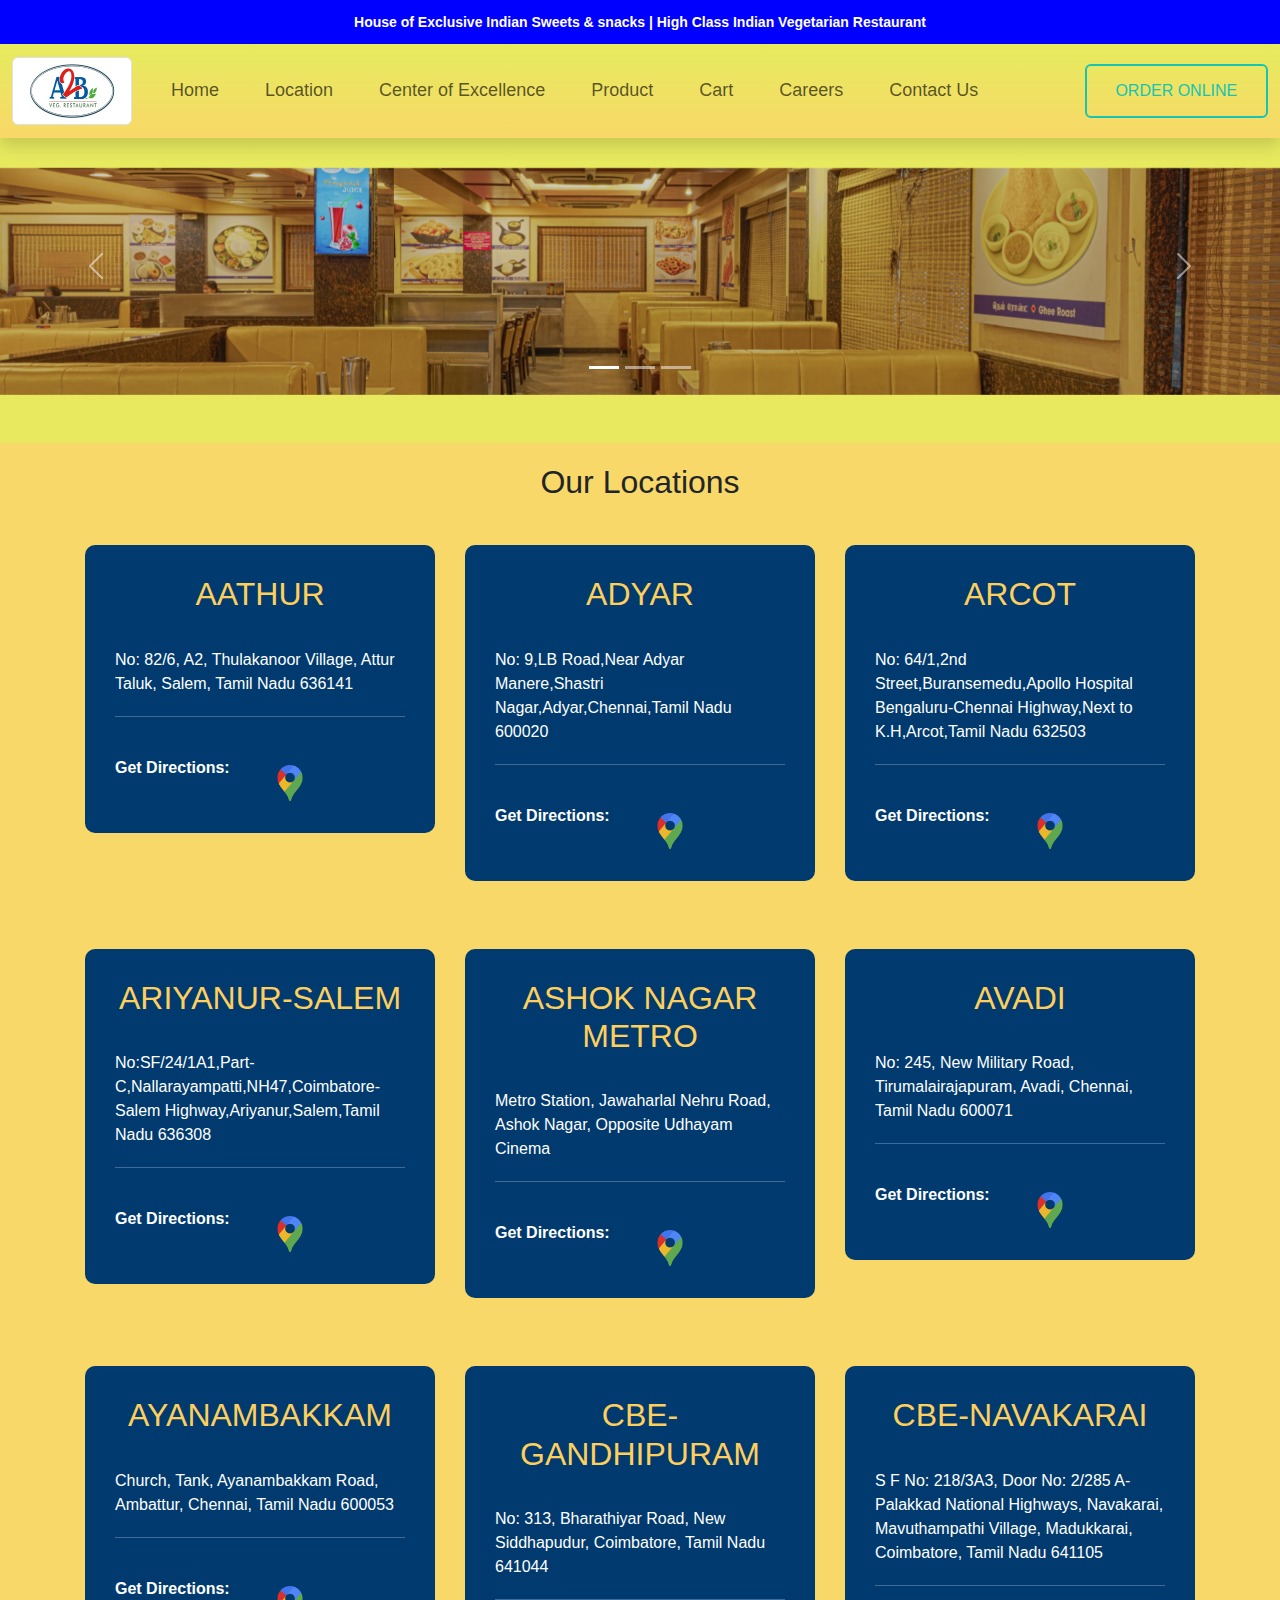
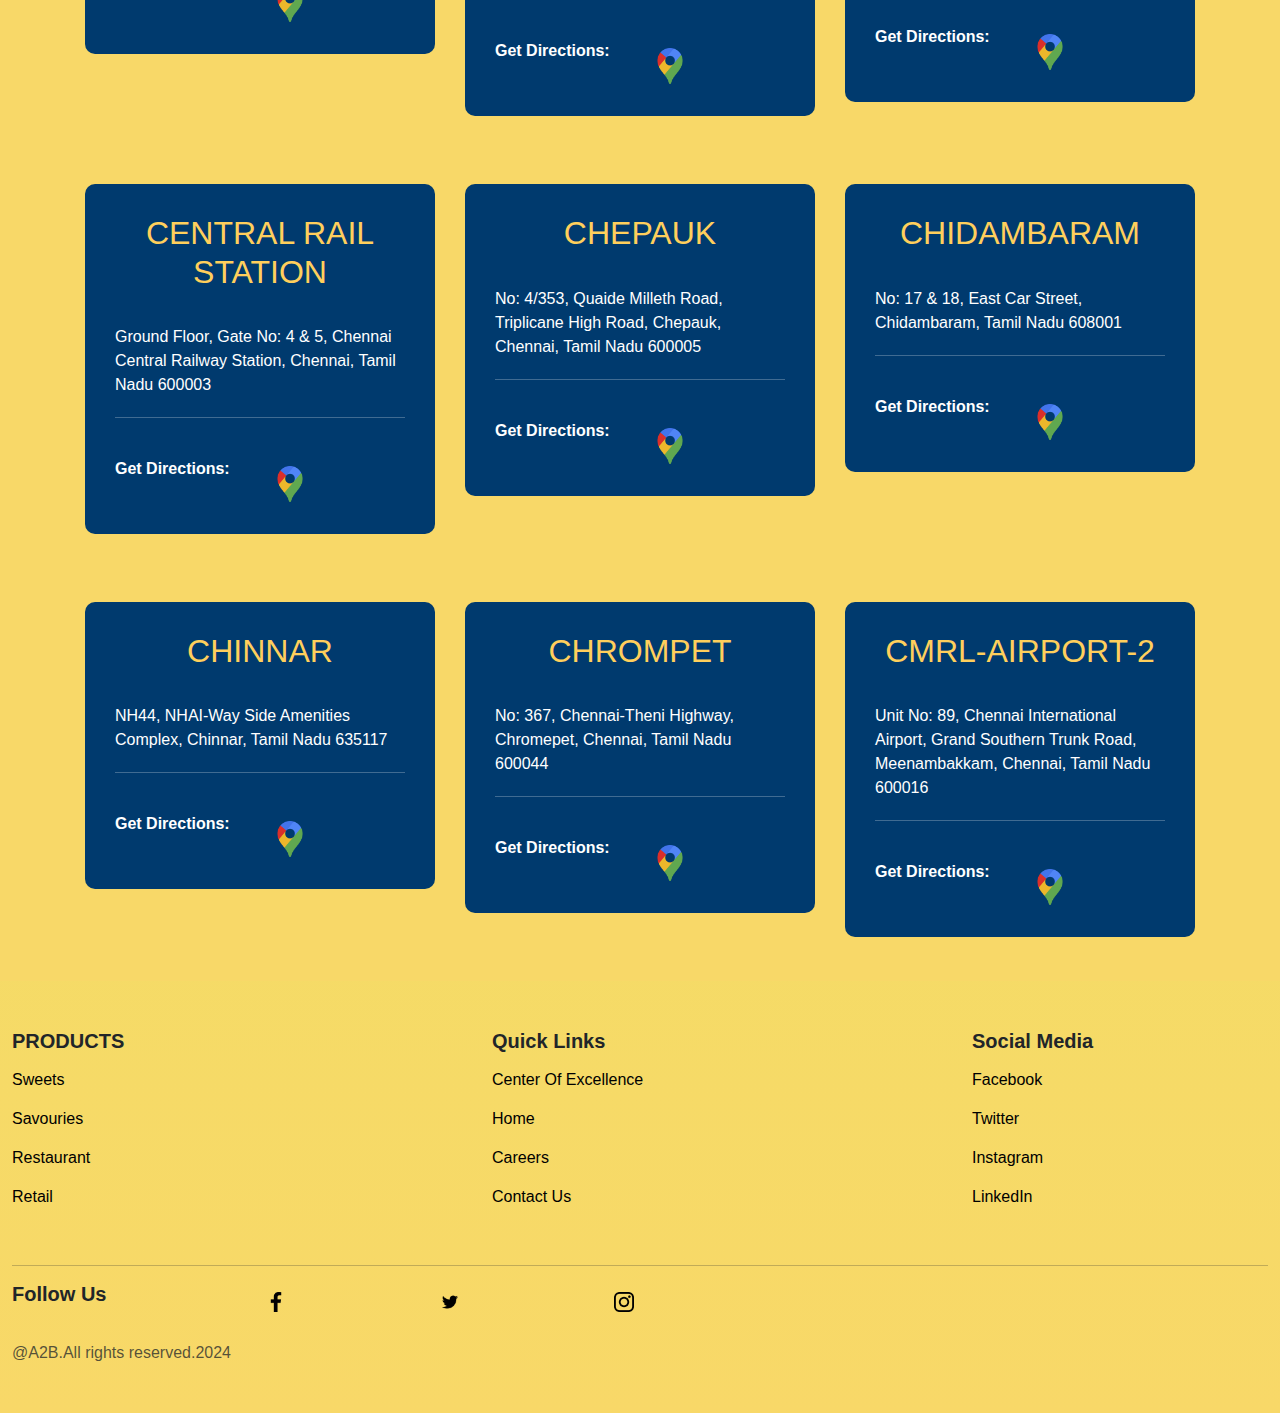
<file: A2B-CLONE-main/A2B-CLONE-main/loc.html>
<!DOCTYPE html>
<html lang="en">
<head>
    <meta charset="UTF-8">
    <meta name="viewport" content="width=device-width, initial-scale=1.0">
    <title>LOCATION</title>
    <link rel="icon" type="image/png" href="img2.png">
    <link rel="stylesheet" href="styleloc.css">
    <link rel="stylesheet" href="style.css">
    <link href="https://cdn.jsdelivr.net/npm/bootstrap@5.3.1/dist/css/bootstrap.min.css" rel="stylesheet">
    <script src="https://cdn.jsdelivr.net/npm/bootstrap@5.3.1/dist/js/bootstrap.bundle.min.js"></script>
    
    <style>
    

body {
  background: linear-gradient(to bottom, #e6eb5e, #f8d868);
    font-family: Arial, sans-serif;
}

.top-banner {
    background-color: blue;
    text-align: center;
    padding: 10px;
   
}

.top-banner span {
    color: white;
    font-size: 14px;
    font-weight: bold;
}

.navbar {
    position: absolute; 
    position: sticky;
    height: 100%;
    
    background: linear-gradient(180deg, #e6eb5e, #f8d868); 
    
}

.navbar ul {
    display: flex; 
    list-style: none; 
}

.navbar ul li {
    font-weight: 500;
    font-size: large;
    color: black;
    padding: 2px 15px; 
    position: relative;
    transition: color 0.3s, transform 0.3s; 
}

.navbar ul li:hover {
    transform: translateY(-3px); 
}

.navbar ul li::after {
    content: '';
    position: absolute;
    width: 100%;
    height: 5px; 
    background: transparent; 
    bottom: 0; 
    left: 0; 
    transition: background 0.3s; 
    font-weight: bold;
}

.navbar ul li:hover::after {
    background: black; 
}

.nav-order-button {
    padding: 0.8em 1.8em;
    border: 2px solid #17C3B2;
    position: relative;
    overflow: hidden;
    background-color: transparent;
    text-align: center;
    text-transform: uppercase;
    font-size: 16px;
    transition: .3s;
    z-index: 1;
    font-family: inherit;
    color: #17C3B2;
}

.nav-order-button::before {
    content: '';
    width: 0;
    height: 300%;
    position: absolute;
    top: 50%;
    left: 50%;
    transform: translate(-50%, -50%) rotate(45deg);
    background: #17C3B2;
    transition: .5s ease;
    display: block;
    z-index: -1;
}

.nav-order-button:hover::before {
    width: 105%;
}

.nav-order-button:hover {
    color: #111;
}
 </style>
</head>
<body>
    <!-- Top Banner -->
    <div class="top-banner">
        <span>House of Exclusive Indian Sweets & snacks | High Class Indian Vegetarian Restaurant</span>
    </div>
    
    <header>
        <nav class="navbar navbar-expand-lg navbar-light shadow">
          <div class="container-fluid">
              <a hreaf="index.html" class="navbar-brand">
                  <img src="./img2.png" class="img-fluid img-thumbnail" alt="Logo" style="max-width: 120px;">
              </a>
              <!-- Toggler Button -->
              <button class="navbar-toggler" type="button" data-bs-toggle="collapse" data-bs-target="#navbarSupportedContent" 
                  aria-controls="navbarSupportedContent" aria-expanded="false" aria-label="Toggle navigation">
                  <span class="navbar-toggler-icon"></span>
              </button>
              <!-- Navbar Links -->
              <div class="collapse navbar-collapse" id="navbarSupportedContent">
                      <ul class="navbar-nav me-auto mb-2 mb-lg-0">
                        <li class="nav-item">
                          <a class="nav-link" href="index.html">Home</a>
                      </li>
                          
                          <li class="nav-item">
                              <a class="nav-link" href="loc.html">Location</a>
                          </li>
                          <li class="nav-item">
                              <a class="nav-link" href="coe.html">Center of Excellence</a>
                          </li>
                          <li class="nav-item">
                              <a class="nav-link" href="./product.html">Product</a>
                          </li>
                          <li class="nav-item">
                              <a class="nav-link" href="cart.html">Cart</a>
                          </li>
                          <li class="nav-item">
                              <a class="nav-link" href="career.html">Careers</a>
                          </li>
                          <li class="nav-item">
                              <a class="nav-link" href="./contact.html">Contact Us</a>
                          </li>
                      </ul>
                      <!-- Order Online Button -->
                      <button class="btn btn-primary nav-order-button">Order Online</button>
                  </div>
              </div>
              
          </nav>
      </header> 
    </body>
<style>

  #newCarousel .carousel-item img {
    width: 100%;
    height: auto; 
    max-height: 700px; 
    object-fit: contain; 
  }
  

  @media (max-width: 768px) {
    #newCarousel .carousel-item img {
      max-height: 300px; 
    }
  }

  #newCarousel {
    margin: 0 auto;
    z-index: 10;
  }

  
</style>

<section id="newCarousel" class="carousel slide" data-bs-ride="carousel">
  <div class="carousel-inner">
    <div class="carousel-item active">
      <img src="outlet-image-2.png" class="d-block w-100" alt="Food">
      
    </div>
    <div class="carousel-item">
      <img src="outlet-image-2.png" class="d-block w-100" alt="Sweets">
      
    </div>
  </div>

  <button class="carousel-control-prev" type="button" data-bs-target="#newCarousel" data-bs-slide="prev">
    <span class="carousel-control-prev-icon" aria-hidden="true"></span>
    <span class="visually-hidden">Previous</span>
  </button>

  <button class="carousel-control-next" type="button" data-bs-target="#newCarousel" data-bs-slide="next">
    <span class="carousel-control-next-icon" aria-hidden="true"></span>
    <span class="visually-hidden">Next</span>
  </button>

  <div class="carousel-indicators">
    <button type="button" data-bs-target="#newCarousel" data-bs-slide-to="0" class="active" aria-current="true" aria-label="Slide 1"></button>
    <button type="button" data-bs-target="#newCarousel" data-bs-slide-to="1" aria-label="Slide 2"></button>
    <button type="button" data-bs-target="#newCarousel" data-bs-slide-to="2" aria-label="Slide 3"></button>
  </div>
</section>

<section class="cards-section mt-5">
    <div class="container">
        <h2 class="text-center mb-4">Our Locations</h2>
        <!-- First Row -->
        <div class="row">
            <div class="col-lg-4 col-md-6 col-sm-12 mb-4">
                <div class="locations">
                    <div class="location-card">
                        <h2>AATHUR</h2>
                        <br>
                        <p>No: 82/6, A2, Thulakanoor Village, Attur Taluk, Salem, Tamil Nadu 636141</p>
                        <hr> <!-- Line added -->
                        <div class="directions text-center"> <!-- Centering the content -->
                            <span>Get Directions:</span><br>
                            <a href="https://www.google.com/maps/place/Adyar+Ananda+Bhavan+-+A2B/@11.5915545,78.6270774,17z/data=!3m1!4b1!4m6!3m5!1s0x3bab9dc6de388f13:0xdc07d3674f410263!8m2!3d11.5915545!4d78.6270774!16s%2Fg%2F11dfhy7znq?entry=ttu&g_ep=EgoyMDI0MTAwOC4wIKXMDSoASAFQAw%3D%3D">
                                <img src="google-maps.png" alt="Google Maps" style="width: 40px; height: 40px;"> <!-- Adjust icon size as needed -->
                            </a>
                        </div>
                    </div>
                </div>
            </div>

            <div class="col-lg-4 col-md-6 col-sm-12 mb-4">
                <div class="locations">
                    <div class="location-card">
                        <h2>ADYAR</h2>
                        <br>
                        <p>No: 9,LB Road,Near Adyar Manere,Shastri Nagar,Adyar,Chennai,Tamil Nadu 600020</p>
                        <hr> <!-- Line added -->
                        <div class="directions text-center">
                            <span>Get Directions:</span><br>
                            <a href="https://www.google.com/maps/search/Adyar+a2b+chennai/@13.006732,80.2592855,14z/data=!3m1!4b1?entry=ttu&g_ep=EgoyMDI0MTAwOC4wIKXMDSoASAFQAw%3D%3D">
                                <img src="google-maps.png" alt="Google Maps" style="width: 40px; height: 40px;">
                            </a>
                        </div>
                    </div>
                </div>
            </div>

            <div class="col-lg-4 col-md-6 col-sm-12 mb-4">
                <div class="locations">
                    <div class="location-card">
                        <h2>ARCOT</h2>
                        <br>
                        <p>No: 64/1,2nd Street,Buransemedu,Apollo Hospital Bengaluru-Chennai Highway,Next to K.H,Arcot,Tamil Nadu 632503</p>
                        <hr> <!-- Line added -->
                        <div class="directions text-center">
                            <span>Get Directions:</span><br>
                            <a href="https://www.google.com/maps/place/Adyar+Ananda+Bhavan+-+A2B/@12.9130109,79.2953561,17z/data=!3m1!4b1!4m6!3m5!1s0x3bad35d4028d8a67:0x6b6f3f63c149b7c2!8m2!3d12.9130109!4d79.2953561!16s%2Fg%2F11bxg2xlyp?entry=ttu&g_ep=EgoyMDI0MTAwOC4wIKXMDSoASAFQAw%3D%3D">
                                <img src="google-maps.png" alt="Google Maps" style="width: 40px; height: 40px;">
                            </a>
                        </div>
                    </div>
                </div>
            </div>
        </div>

        <!-- Second Row -->
        <div class="row mt-4">
            <div class="col-lg-4 col-md-6 col-sm-12 mb-4">
                <div class="locations">
                    <div class="location-card">
                        <h2>ARIYANUR-SALEM</h2>
                        <br>
                        <p>No:SF/24/1A1,Part-C,Nallarayampatti,NH47,Coimbatore-Salem Highway,Ariyanur,Salem,Tamil Nadu 636308</p>
                        <hr> <!-- Line added -->
                        <div class="directions text-center">
                            <span>Get Directions:</span><br>
                            <a href="https://www.google.com/maps/place/Adyar+Ananda+Bhavan+-+A2B/@11.5915545,78.6270774,17z/data=!3m1!4b1!4m6!3m5!1s0x3bab9dc6de388f13:0xdc07d3674f410263!8m2!3d11.5915545!4d78.6270774!16s%2Fg%2F11dfhy7znq?entry=ttu&g_ep=EgoyMDI0MTAwOC4wIKXMDSoASAFQAw%3D%3D">
                                <img src="google-maps.png" alt="Google Maps" style="width: 40px; height: 40px;">
                            </a>
                        </div>
                    </div>
                </div>
            </div>

            <div class="col-lg-4 col-md-6 col-sm-12 mb-4">
                <div class="locations">
                    <div class="location-card">
                        <h2>ASHOK NAGAR METRO</h2>
                        <br>
                        <p>Metro Station, Jawaharlal Nehru Road, Ashok Nagar, Opposite Udhayam Cinema</p>
                        <hr> <!-- Line added -->
                        <div class="directions text-center">
                            <span>Get Directions:</span><br>
                            <a href="https://www.google.com/maps/place/Adyar+Ananda+Bhavan+-+A2B/@13.035157,80.2105066,17z/data=!3m2!4b1!5s0x3a52579ee49f0f0d:0x319345b3b01dfa1d!4m6!3m5!1s0x3a5266e016d2f881:0x35e605a8b5237f35!8m2!3d13.035157!4d80.2105066!16s%2Fg%2F11f03tbvx3?entry=ttu&g_ep=EgoyMDI0MTAwOC4wIKXMDSoASAFQAw%3D%3D">
                                <img src="google-maps.png" alt="Google Maps" style="width: 40px; height: 40px;">
                            </a>
                        </div>
                    </div>
                </div>
            </div>

            <div class="col-lg-4 col-md-6 col-sm-12 mb-4">
                <div class="locations">
                    <div class="location-card">
                        <h2>AVADI</h2>
                        <br>
                        <p>No: 245, New Military Road, Tirumalairajapuram, Avadi, Chennai, Tamil Nadu 600071</p>
                        <hr> <!-- Line added -->
                        <div class="directions text-center">
                            <span>Get Directions:</span><br>
                            <a href="https://www.google.com/maps/place/Adyar+Ananda+Bhavan+-+A2B/@13.1177765,80.0953506,17z/data=!3m1!4b1!4m6!3m5!1s0x3a5289d453bb79bb:0x4f5b25ddfa84a441!8m2!3d13.1177765!4d80.0953506!16s%2Fg%2F11by_br53x?entry=ttu&g_ep=EgoyMDI0MTAwOC4wIKXMDSoASAFQAw%3D%3D">
                                <img src="google-maps.png" alt="Google Maps" style="width: 40px; height: 40px;">
                            </a>
                        </div>
                    </div>
                </div>
            </div>
        </div>

       <!-- Third Row -->
<div class="row mt-4">
    <div class="col-lg-4 col-md-6 col-sm-12 mb-4">
        <div class="locations">
            <div class="location-card">
                <h2>AYANAMBAKKAM</h2>
                <br>
                <p>Church, Tank, Ayanambakkam Road, Ambattur, Chennai, Tamil Nadu 600053</p>
                <hr> <!-- Horizontal line after paragraph -->
                <div class="directions text-center">
                    <span>Get Directions:</span><br>
                    <a href="https://www.google.com/maps/search/Ayanambakkam+a2b+chennai/@13.0908344,80.146488,15z/data=!3m1!4b1?entry=ttu&g_ep=EgoyMDI0MTAwOC4wIKXMDSoASAFQAw%3D%3D">
                        <img src="google-maps.png" alt="Google Maps" style="width: 40px; height: 40px;">
                    </a>
                </div>
            </div>
        </div>
    </div>

    <div class="col-lg-4 col-md-6 col-sm-12 mb-4">
        <div class="locations">
            <div class="location-card">
                <h2>CBE-GANDHIPURAM</h2>
                <br>
                <p>No: 313, Bharathiyar Road, New Siddhapudur, Coimbatore, Tamil Nadu 641044</p>
                <hr> <!-- Horizontal line after paragraph -->
                <div class="directions text-center">
                    <span>Get Directions:</span><br>
                    <a href="https://www.google.com/maps/search/cbe+gandhipuram+a2b/@11.0078317,76.9697288,15z/data=!3m1!4b1?entry=ttu&g_ep=EgoyMDI0MTAwOC4wIKXMDSoASAFQAw%3D%3D">
                        <img src="google-maps.png" alt="Google Maps" style="width: 40px; height: 40px;">
                    </a>
                </div>
            </div>
        </div>
    </div>

    <div class="col-lg-4 col-md-6 col-sm-12 mb-4">
        <div class="locations">
            <div class="location-card">
                <h2>CBE-NAVAKARAI</h2>
                <br>
                <p>S F No: 218/3A3, Door No: 2/285 A-Palakkad National Highways, Navakarai, Mavuthampathi Village, Madukkarai, Coimbatore, Tamil Nadu 641105</p>
                <hr> <!-- Horizontal line after paragraph -->
                <div class="directions text-center">
                    <span>Get Directions:</span><br>
                    <a href="https://www.google.com/maps/search/cbe+navakarai+a2b/@10.9360489,76.9167791,12z/data=!3m1!4b1?entry=ttu&g_ep=EgoyMDI0MTAwOC4wIKXMDSoASAFQAw%3D%3D">
                        <img src="google-maps.png" alt="Google Maps" style="width: 40px; height: 40px;">
                    </a>
                </div>
            </div>
        </div>
    </div>
</div>

<!-- Fourth Row -->
<div class="row mt-4">
    <div class="col-lg-4 col-md-6 col-sm-12 mb-4">
        <div class="locations">
            <div class="location-card">
                <h2>CENTRAL RAIL STATION</h2>
                <br>
                <p>Ground Floor, Gate No: 4 & 5, Chennai Central Railway Station, Chennai, Tamil Nadu 600003</p>
                <hr> <!-- Horizontal line after paragraph -->
                <div class="directions text-center">
                    <span>Get Directions:</span><br>
                    <a href="https://www.google.com/maps/search/cebtral+rail+statioin+chennai+a2b/@13.0855883,80.2800023,16z/data=!3m1!4b1?entry=ttu&g_ep=EgoyMDI0MTAwOC4wIKXMDSoASAFQAw%3D%3D">
                        <img src="google-maps.png" alt="Google Maps" style="width: 40px; height: 40px;">
                    </a>
                </div>
            </div>
        </div>
    </div>

    <div class="col-lg-4 col-md-6 col-sm-12 mb-4">
        <div class="locations">
            <div class="location-card">
                <h2>CHEPAUK</h2>
                <br>
                <p>No: 4/353, Quaide Milleth Road, Triplicane High Road, Chepauk, Chennai, Tamil Nadu 600005</p>
                <hr> <!-- Horizontal line after paragraph -->
                <div class="directions text-center">
                    <span>Get Directions:</span><br>
                    <a href="https://www.google.com/maps/search/chepauk+a2b/@13.0855884,80.2800023,14z/data=!3m1!4b1?entry=ttu&g_ep=EgoyMDI0MTAwOC4wIKXMDSoASAFQAw%3D%3D">
                        <img src="google-maps.png" alt="Google Maps" style="width: 40px; height: 40px;">
                    </a>
                </div>
            </div>
        </div>
    </div>

    <div class="col-lg-4 col-md-6 col-sm-12 mb-4">
        <div class="locations">
            <div class="location-card">
                <h2>CHIDAMBARAM</h2>
                <br>
                <p>No: 17 & 18, East Car Street, Chidambaram, Tamil Nadu 608001</p>
                <hr> <!-- Horizontal line after paragraph -->
                <div class="directions text-center">
                    <span>Get Directions:</span><br>
                    <a href="https://www.google.com/maps/place/Adyar+Ananda+Bhavan+-+A2B/@11.4014923,79.6958362,17z/data=!3m1!4b1!4m6!3m5!1s0x3a54c3d95edca983:0x6d3190b12ea89c04!8m2!3d11.4014923!4d79.6958362!16s%2Fg%2F11s10xvb_1?entry=ttu&g_ep=EgoyMDI0MTAwOC4wIKXMDSoASAFQAw%3D%3D">
                        <img src="google-maps.png" alt="Google Maps" style="width: 40px; height: 40px;">
                    </a>
                </div>
            </div>
        </div>
    </div>
</div>

<!-- Fifth Row -->
<div class="row mt-4">
    <div class="col-lg-4 col-md-6 col-sm-12 mb-4">
        <div class="locations">
            <div class="location-card">
                <h2>CHINNAR</h2>
                <br>
                <p>NH44, NHAI-Way Side Amenities Complex, Chinnar, Tamil Nadu 635117</p>
                <hr> <!-- Horizontal line after paragraph -->
                <div class="directions text-center">
                    <span>Get Directions:</span><br>
                    <a href="https://www.google.com/maps/search/chinnar+-+A2B/@12.0200535,78.8805558,9z/data=!3m1!4b1?entry=ttu&g_ep=EgoyMDI0MTAwOC4wIKXMDSoASAFQAw%3D%3D">
                        <img src="google-maps.png" alt="Google Maps" style="width: 40px; height: 40px;">
                    </a>
                </div>
            </div>
        </div>
    </div>

    <div class="col-lg-4 col-md-6 col-sm-12 mb-4">
        <div class="locations">
            <div class="location-card">
                <h2>CHROMPET</h2>
                <br>
                <p>No: 367, Chennai-Theni Highway, Chromepet, Chennai, Tamil Nadu 600044</p>
                <hr> 
                <div class="directions text-center">
                    <span>Get Directions:</span><br>
                    <a href="https://www.google.com/maps/place/Adyar+Ananda+Bhavan+-+A2B/@12.9574671,80.1433281,17z/data=!3m1!4b1!4m6!3m5!1s0x3a525fac2400d2ef:0x44d5316a65301620!8m2!3d12.9574671!4d80.1433281!16s%2Fg%2F1tfjtpwm?entry=ttu&g_ep=EgoyMDI0MTAwOC4wIKXMDSoASAFQAw%3D%3D">
                        <img src="google-maps.png" alt="Google Maps" style="width: 40px; height: 40px;">
                    </a>
                </div>
            </div>
        </div>
    </div>

    <div class="col-lg-4 col-md-6 col-sm-12 mb-4">
        <div class="locations">
            <div class="location-card">
                <h2>CMRL-AIRPORT-2</h2>
                <br>
                <p>Unit No: 89, Chennai International Airport, Grand Southern Trunk Road, Meenambakkam, Chennai, Tamil Nadu 600016</p>
                <hr> 
                <div class="directions text-center">
                    <span>Get Directions:</span><br>
                    <a href="https://www.google.com/maps/search/CMRL-AIRPORT-2+A2B/@12.9574671,80.1433281,14z/data=!3m1!4b1?entry=ttu&g_ep=EgoyMDI0MTAwOC4wIKXMDSoASAFQAw%3D%3D">
                        <img src="google-maps.png" alt="Google Maps" style="width: 40px; height: 40px;">
                    </a>
                </div>
            </div>
        </div>
    </div>
</div>
</div>
</section>
<div class="footer">
    <footer class="text-dark py-5">
      <div class="container-fluid">
          <div class="row">
              <!-- Products Section -->
              <div class="col-sm-12 col-md-3 mb-4">
                  <h5>PRODUCTS</h5>
                  <ul class="list-unstyled">
                      <li><a href="#">Sweets</a></li>
                      <li><a href="#">Savouries</a></li>
                      <li><a href="#">Restaurant</a></li>
                      <li><a href="#">Retail</a></li>
                  </ul>
              </div>
  
              <!-- Useful Links Section -->
              <div class="col-sm-12 col-md-3 mb-4">
                <h5>Quick Links</h5>
                <ul class="list-unstyled">
                    <li><a href="coe.html">Center Of Excellence</a></li>
                    <li><a href="index.html">Home</a></li>
                    <li><a href="career.html">Careers</a></li>
                    <li><a href="contact.html">Contact Us</a></li>
                  </ul>
              </div>
  
          
  
              <!-- Social Media Section -->
              <div class="col-sm-12 col-md-3 mb-4">
                  <h5>Social Media</h5>
                  <ul class="list-unstyled">
                    <li><a href="https://www.facebook.com/@a2b.officialpage/">Facebook</a></li>
                    <li><a href="https://x.com/a2brestaurant?mx=2">Twitter</a></li>
                    <li><a href="https://www.instagram.com/a2b.official/">Instagram</a></li>
                    <li><a href="https://in.linkedin.com/company/adyar-anand">LinkedIn</a></li>
                  </ul>
              </div>
          </div>
  
          <hr>
          <div class="row align-items-center">
              <div class="col-sm-12 col-md-6 mb-3 mb-md-0">
                  <h5>Follow Us</h5>
                  <a href="https://www.facebook.com/@a2b.officialpage/"><img src="facebook (1).png" alt="Facebook" class="me-2" width="24"></a>
                  <a href="https://x.com/a2brestaurant?mx=2"><img src="twitter.png" alt="Twitter" class="me-2" width="24"></a>
                  <a href="https://www.instagram.com/a2b.official/"><img src="instagram.png" alt="Instagram" class="me-2" width="24"></a>
              </div>
              <div class="col-sm-12 col-md-6 text-md-end">
                  <span class="text-muted">@A2B.All rights reserved.2024</span>
              </div>
          </div>
      </div>
    </footer>
</html>
</body>
</file>
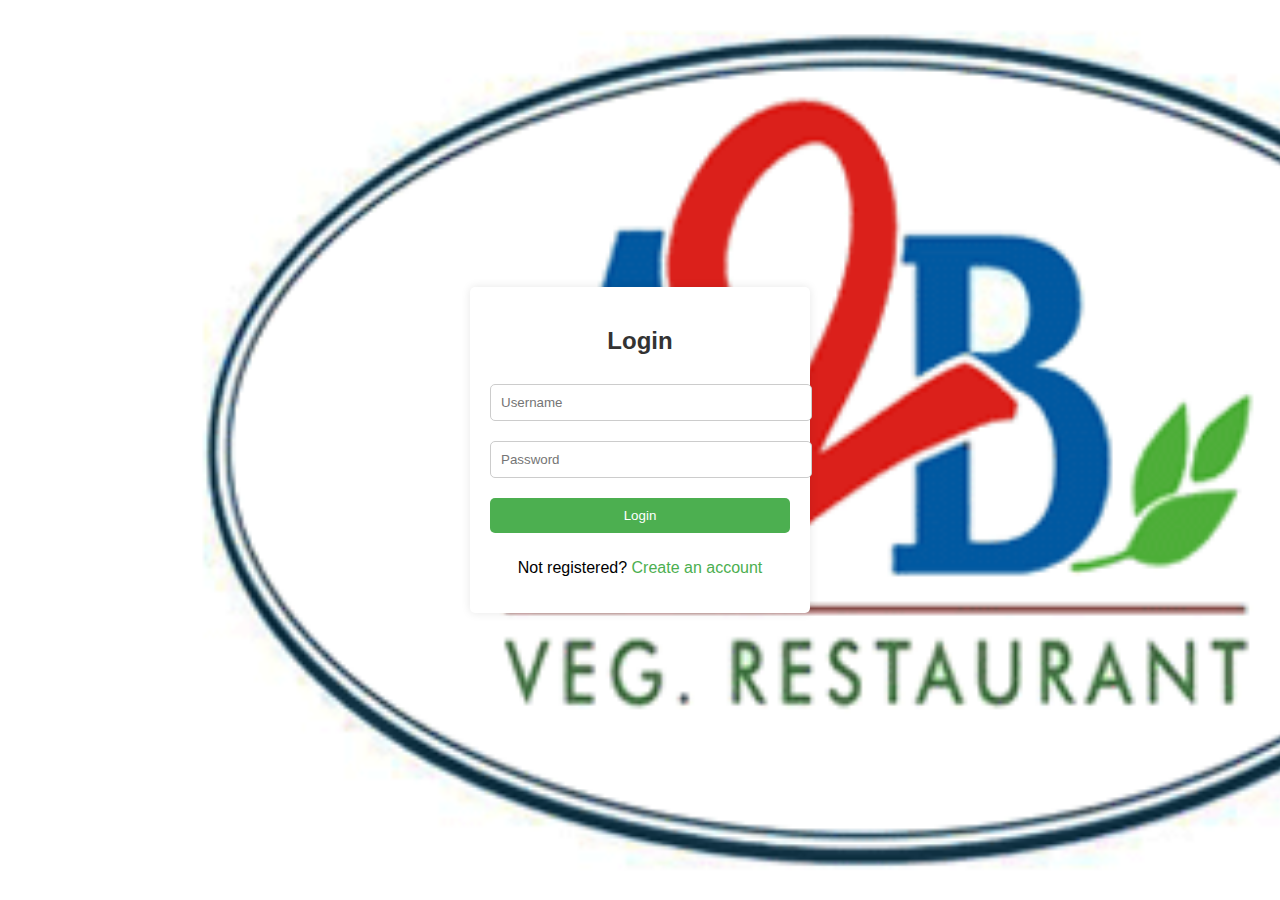
<file: A2B-CLONE-main/A2B-CLONE-main/login.html>
<!DOCTYPE html>
<html lang="en">
<head>
    <meta charset="UTF-8">
    <meta name="viewport" content="width=device-width, initial-scale=1.0">
    <title>Login Page</title>
    <link rel="stylesheet" href="styles.css">
</head>
<body>
   
    <div class="container">
        <form name="myform2" action="login.php" method="POST">
            <h2>Login</h2>
            <input type="text" placeholder="Username" name="username" required>
            <input type="password" placeholder="Password" name="password" required>
            <button type="submit">Login</button>
            <p class="message">Not registered? <a href="register.html">Create an account</a></p>
        </form>
    </div>
</body>
</html>
</file>
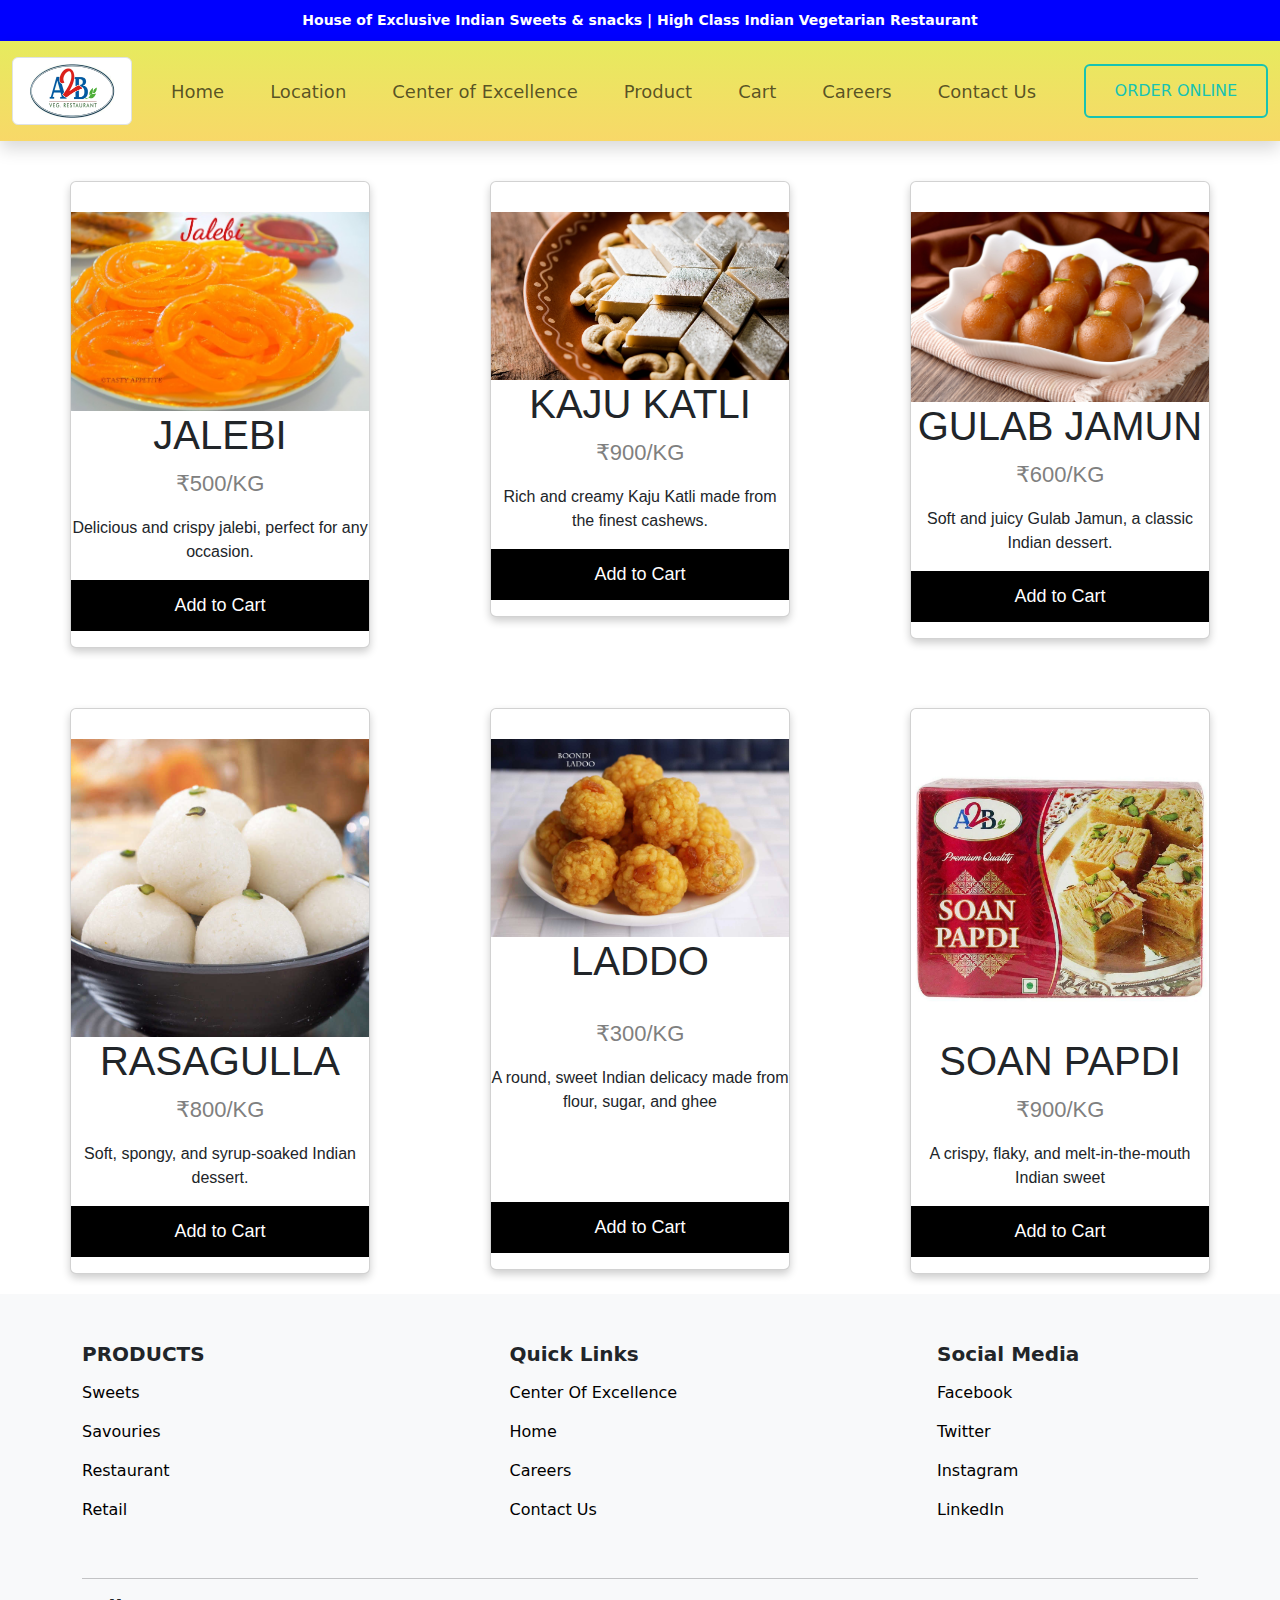
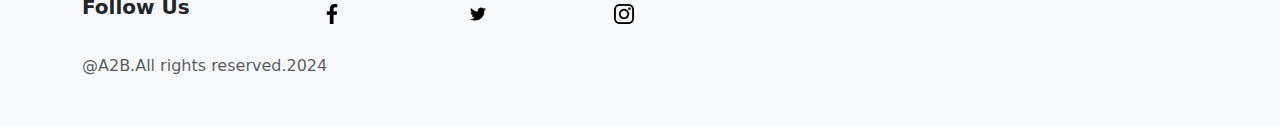
<file: A2B-CLONE-main/A2B-CLONE-main/product.html>
<head>
  <meta charset="UTF-8">
  <meta name="viewport" content="width=device-width, initial-scale=1.0">
  <title> PRODUCT</title>
  <link rel="icon" type="image/png" href="img2.png">
  <link href="https://cdn.jsdelivr.net/npm/bootstrap@5.3.1/dist/css/bootstrap.min.css" rel="stylesheet">
  <link rel="stylesheet" href="product.css">
  <link rel="stylesheet" href="style.css">
  <script src="https://cdn.jsdelivr.net/npm/bootstrap@5.3.1/dist/js/bootstrap.bundle.min.js"></script>
  <style>
      /* body {
          margin: 0;
          background: linear-gradient(to bottom, #d0d0cd, #f8d868);
          font-family: Arial, sans-serif;
      } */
      .top-banner {
          background-color: blue;
          text-align: center;
          padding: 10px;
          
      }
      .top-banner span {
          color: white;
          font-size: 14px;
          font-weight: bold;
      }
      .navbar {
  background: linear-gradient(180deg, #e6eb5e, #f8d868);
  height: 100px;
  position: relative;
  position: sticky;
}

.navbar ul {
  display: flex; /* Align items in a row */
  list-style: none; /* Remove default bullet points */
}

.navbar ul li {
  font-weight: 500;
  font-size: large;
  color: black;
  padding: 1px 15px; /* Add padding for better spacing */
  position: relative;
  transition: color 0.3s, transform 0.3s; /* Smooth color and transform transition */
}

.navbar ul li:hover {
  transform: translateY(-3px); /* Lift the item up slightly */
}

.navbar ul li::after {
  content: '';
  position: absolute;
  width: 100%;
  height: 5px; /* Thickness of the underline */
  background: transparent; /* Default to transparent */
  bottom: 0; /* Position at the bottom */
  left: 0; /* Align to the left */
  transition: background 0.3s; /* Smooth transition for background */
}


.navbar ul li:hover::after {
  background: black; /* Underline color on hover */
}
.nav-order-button {
  padding: 0.8em 1.8em;
  border: 2px solid #17C3B2;
  position: relative;
  overflow: hidden;
  background-color: transparent;
  text-align: center;
  text-transform: uppercase;
  font-size: 16px;
  transition: .3s;
  z-index: 1;
  font-family: inherit;
  color: #17C3B2;
}

.nav-order-button::before {
  content: '';
  width: 0;
  height: 300%;
  position: absolute;
  top: 50%;
  left: 50%;
  transform: translate(-50%, -50%) rotate(45deg);
  background: #17C3B2;
  transition: .5s ease;
  display: block;
  z-index: -1;
}

.nav-order-button:hover::before {
  width: 105%;
}

.nav-order-button:hover {
  color: #111;
}

  </style>
</head>
<body>
  <!-- Top Banner -->
  <div class="top-banner">
      <span>House of Exclusive Indian Sweets & snacks | High Class Indian Vegetarian Restaurant</span>
  </div>
  
  <header>
    <nav class="navbar navbar-expand-lg navbar-light shadow">
      <div class="container-fluid">
          <a hreaf="index.html" class="navbar-brand">
              <img src="./img2.png" class="img-fluid img-thumbnail" alt="Logo" style="max-width: 120px;">
          </a>
          <!-- Toggler Button -->
          <button class="navbar-toggler" type="button" data-bs-toggle="collapse" data-bs-target="#navbarSupportedContent" 
              aria-controls="navbarSupportedContent" aria-expanded="false" aria-label="Toggle navigation">
              <span class="navbar-toggler-icon"></span>
          </button>
          <!-- Navbar Links -->
          <div class="collapse navbar-collapse" id="navbarSupportedContent">
                  <ul class="navbar-nav me-auto mb-2 mb-lg-0">
                    <li class="nav-item">
                      <a class="nav-link" href="index.html">Home</a>
                  </li>
                      
                      <li class="nav-item">
                          <a class="nav-link" href="loc.html">Location</a>
                      </li>
                      <li class="nav-item">
                          <a class="nav-link" href="coe.html">Center of Excellence</a>
                      </li>
                      <li class="nav-item">
                          <a class="nav-link" href="./product.html">Product</a>
                      </li>
                      <li class="nav-item">
                          <a class="nav-link" href="cart.html">Cart</a>
                      </li>
                      <li class="nav-item">
                          <a class="nav-link" href="career.html">Careers</a>
                      </li>
                      <li class="nav-item">
                          <a class="nav-link" href="./contact.html">Contact Us</a>
                      </li>
                  </ul>
                  <!-- Order Online Button -->
                  <button class="btn btn-primary nav-order-button">Order Online</button>
              </div>
          </div>
          
      </nav>
  </header> 
  <section>
    <div class="layout">
      <div class="card">
        <img src="./jelibi.jpg" alt="Jalebi" style="width:100%">
        <h1>JALEBI</h1>
        <p class="price">₹500/KG</p>
        <p>Delicious and crispy jalebi, perfect for any occasion.</p>
        <p><button class="add-to-cart" onclick="addToCart('JALEBI', 500, './jelibi.jpg')">Add to Cart</button></p>
      </div>
      <div class="card">
        <img src="./kaju.jpg" alt="Kaju Katli" style="width:100%">
        <h1>KAJU KATLI</h1>
        <p class="price">₹900/KG</p>
        <p>Rich and creamy Kaju Katli made from the finest cashews.</p>
        <p><button class="add-to-cart" onclick="addToCart('KAJU KATLI', 900, './kaju.jpg')">Add to Cart</button></p>
      </div>
      <div class="card">
        <img src="./379747aa-gulab-jamun-bombay-scaled.jpg" alt="Gulab Jamun" style="width:100%">
        <h1>GULAB JAMUN</h1>
        <p class="price">₹600/KG</p>
        <p>Soft and juicy Gulab Jamun, a classic Indian dessert.</p>
        <p><button class="add-to-cart" onclick="addToCart('GULAB JAMUN', 600, './379747aa-gulab-jamun-bombay-scaled.jpg')">Add to Cart</button></p>
      </div>
    </div>
    <div class="layout">
      <div class="card">
        <img src="rasgulla.jpeg" alt="Gulab Jamun" style="width:100%">
        <h1>RASAGULLA</h1>
        <p class="price">₹800/KG</p>
        <p>Soft, spongy, and syrup-soaked Indian dessert.</p>
        <p><button class="add-to-cart" onclick="addToCart('RASAGULLA', 800, 'rasgulla.jpeg')">Add to Cart</button></p>
      </div>
      <div class="card">
        <img src="boondi.jpg" alt="Jalebi" style="width:100%; height:180px; object-fit:cover;">
        <h1>LADDO</h1>
        <br>
        <p class="price">₹300/KG</p>
        <p>A round, sweet Indian delicacy made from flour, sugar, and ghee</p>
        <br>
        <br>
        <br>
        <p><button class="add-to-cart" onclick="addToCart('LADDOO', 300, 'boondi.jpg')">Add to Cart</button></p>
      </div>
      <div class="card">
        <img src="soan.webp" alt="Kaju Katli" style="width:100%">
        <h1>SOAN PAPDI</h1>
        <p class="price">₹900/KG</p>
        <p>A crispy, flaky, and melt-in-the-mouth Indian sweet </p>
        <p><button class="add-to-cart" onclick="addToCart('SOAN PAPDI', 900, 'soanpapdi.png')">Add to Cart</button></p>
      </div>

    </div>
    </div>
  </section>


  

  <script>
    function addToCart(name, price, imageUrl) {
      const cart = JSON.parse(localStorage.getItem('cart')) || [];
      const itemIndex = cart.findIndex(item => item.name === name);

      if (itemIndex !== -1) {
        cart[itemIndex].quantity += 1;
      } else {
        cart.push({ name, price, imageUrl, quantity: 1 });
      }

      localStorage.setItem('cart', JSON.stringify(cart));
      alert(`ADDED TO CART 1KG ${name}`);
    }
  </script>
 <footer class="bg-light text-dark py-5">
  <div class="container">
      <div class="row">
          <!-- Products Section -->
          <div class="col-sm-12 col-md-3 mb-4">
              <h5>PRODUCTS</h5>
              <ul class="list-unstyled">
                  <li><a href="#">Sweets</a></li>
                  <li><a href="#">Savouries</a></li>
                  <li><a href="#">Restaurant</a></li>
                  <li><a href="#">Retail</a></li>
              </ul>
          </div>

          <!-- Useful Links Section -->
          <div class="col-sm-12 col-md-3 mb-4">
              <h5>Quick Links</h5>
              <ul class="list-unstyled">
                <li><a href="coe.html">Center Of Excellence</a></li>
                <li><a href="index.html">Home</a></li>
                <li><a href="career.html">Careers</a></li>
                <li><a href="contact.html">Contact Us</a></li>
              </ul>
          </div>


          <!-- Social Media Section -->
          <div class="col-sm-12 col-md-3 mb-4">
              <h5>Social Media</h5>
              <ul class="list-unstyled">
                  <li><a href="https://www.facebook.com/@a2b.officialpage/">Facebook</a></li>
                  <li><a href="https://x.com/a2brestaurant?mx=2">Twitter</a></li>
                  <li><a href="https://www.instagram.com/a2b.official/">Instagram</a></li>
                  <li><a href="https://in.linkedin.com/company/adyar-anand">LinkedIn</a></li>
              </ul>
          </div>
      </div>

      <hr>

      <!-- Social Media Icons & Copyright -->
      <div class="row align-items-center">
          <div class="col-sm-12 col-md-6 mb-3 mb-md-0">
              <h5>Follow Us</h5>
              <a href="https://www.facebook.com/@a2b.officialpage/"><img src="facebook (1).png" alt="Facebook" class="me-2" width="24"></a>
              <a href="https://x.com/a2brestaurant?mx=2"><img src="twitter.png" alt="Twitter" class="me-2" width="24"></a>
              <a href="https://www.instagram.com/a2b.official/"><img src="instagram.png" alt="Instagram" class="me-2" width="24"></a>
          </div>
          <div class="col-sm-12 col-md-6 text-md-end">
              <span class="text-muted">@A2B.All rights reserved.2024</span>
          </div>
      </div>
  </div>
</footer>
</body>

</html>
</file>
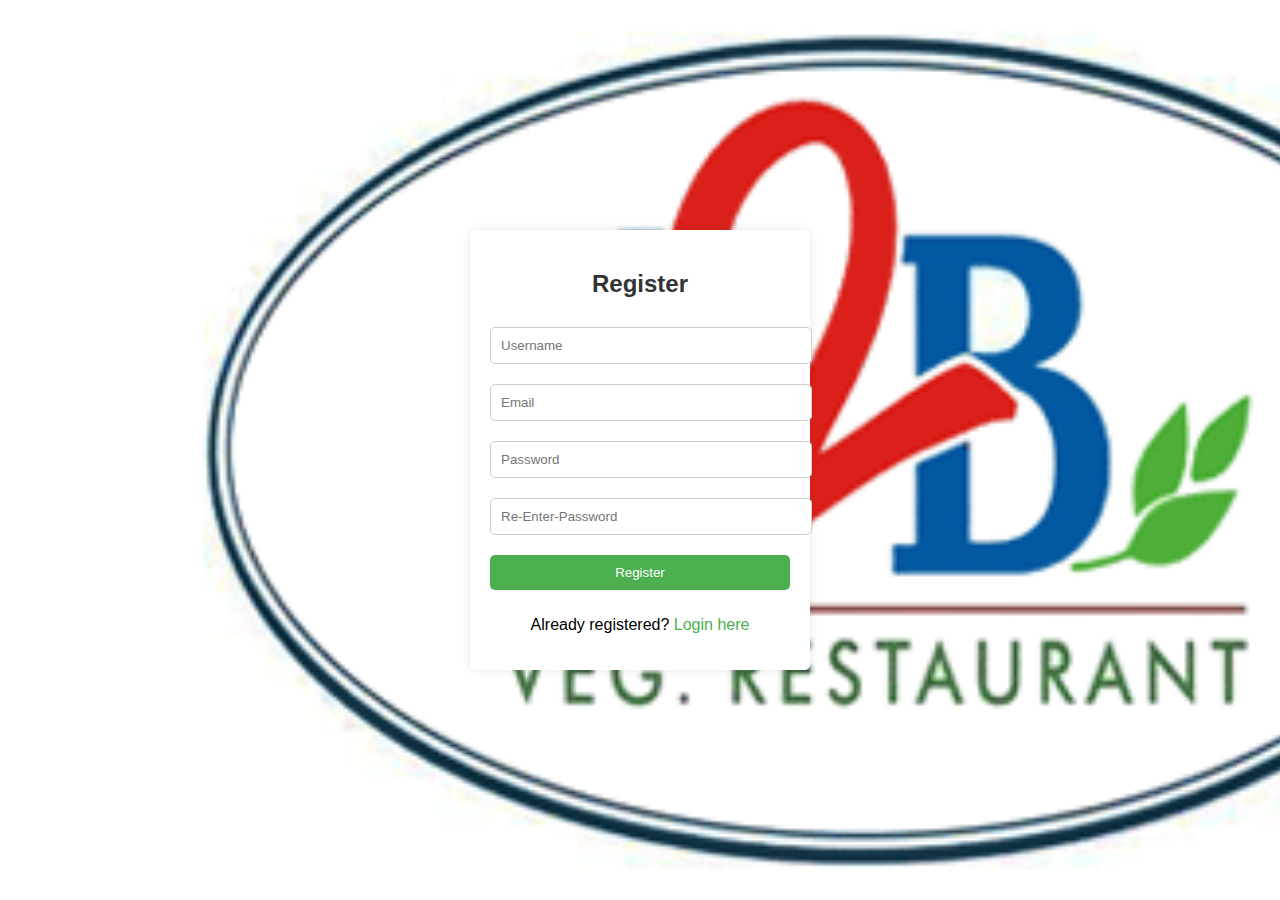
<file: A2B-CLONE-main/A2B-CLONE-main/register.html>
<!DOCTYPE html>
<html lang="en">
<head>
    <meta charset="UTF-8">
    <meta name="viewport" content="width=device-width, initial-scale=1.0">
    <title>Register Page</title>
    <link rel="stylesheet" href="styles.css">
</head>
<body>
    
    <div class="container">
        <form name="myform2" action="register.php" method="POST">
            <h2>Register</h2>
            <input type="text" placeholder="Username" name="username" required>
            <input type="email" placeholder="Email" name="email" required>
            <input type="password" placeholder="Password" name="password" required>
            <input type="password" placeholder="Re-Enter-Password" name="password2" required>
            <button type="submit">Register</button>
            <p class="message">Already registered? <a href="login.html">Login here</a></p>
        </form>
    </div>
</body>
</html>
</file>
<file: A2B-CLONE-main/A2B-CLONE-main/product.css>
* {
  padding: 0;
  margin: 0;
  box-sizing: border-box;
  min-height: fit-content;
}
/* 
.upper {
  height: 30px;
  background-color: blue;
  color: white;
  text-align: center;
  padding-top: 5px;
}
 */

.imgg {
  width: 150px;
}

.imgtxt1 {
  width: 100%;
  height: 50vh;
  text-align: center;
  color: #00378c;
  margin-top: 70px;
}

.row img {
  margin-left: 50%;
  padding: 2px;
}

.box1, .box2 {
  margin-top: 80px;
  width: 100%;
  height: 300px;
  color: white;
  text-align: center;
}

.box1 {
  background-color: #1260c6;
}

.box1 h1, .box2 h1 {
  padding-top: 30px;
}

.box1 p, .box2 p {
  padding-top: 10px;
  letter-spacing: 2px;
}

.box1 button, .box2 button {
  margin-top: 20px;
}

.box2 {
  background-color: #f8d868;
  color: #00378C;
}

section img {
  margin-top: 30px;
}
/* 
.nav-order-button {
  padding: 0.8em 1.8em;
  border: 2px solid #17C3B2;
  position: relative;
  overflow: hidden;
  background-color: transparent;
  text-align: center;
  text-transform: uppercase;
  font-size: 16px;
  transition: .3s;
  z-index: 1;
  font-family: inherit;
  color: #17C3B2;
}

.nav-order-button::before {
  content: '';
  width: 0;
  height: 300%;
  position: absolute;
  top: 50%;
  left: 50%;
  transform: translate(-50%, -50%) rotate(45deg);
  background: #17C3B2;
  transition: .5s ease;
  display: block;
  z-index: -1;
}

.nav-order-button:hover::before {
  width: 105%;
}

.nav-order-button:hover {
  color: #111;
} */



/* Responsive adjustments */
@media (max-width: 768px) {
  .navbar ul {
      flex-direction: column;
  }

  .box1, .box2 {
      height: auto;
  }

  footer .row {
      text-align: center;
  }

  footer .col-md-6 {
      flex-direction: column;
      text-align: center;
  }

  footer .col-md-3 {
      text-align: center;
      margin-bottom: 20px;
  }
}

/* Card Section */
.card {
  box-shadow: 0 4px 8px 0 rgba(0, 0, 0, 0.2);
  max-width: 300px;
  text-align: center;
  font-family: Arial, sans-serif;
  margin: auto;
  margin-top: 20px;
}

.price {
  color: grey;
  font-size: 22px;
}

.card button {
  border: none;
  outline: 0;
  padding: 12px;
  color: white;
  background-color: #000;
  text-align: center;
  cursor: pointer;
  width: 100%;
  font-size: 18px;
}

.card button:hover {
  opacity: 0.7;
}

.product {
  color: white;
  background-color: #00378C;
  padding: 8px;
  border-radius: 20px;
  margin-bottom: 10px;
}

.product:hover {
  color: #00378C;
  background-color: white;
}

/* Responsive Card Layout */
.layout {
  display: grid;
  grid-template-columns: repeat(3, 1fr); /* 3 columns */
  gap: 20px;
  justify-content: center;
  padding: 20px;
}

/* Responsive Grid for smaller screens */
@media (max-width: 1024px) {
  .layout {
      grid-template-columns: repeat(2, 1fr); /* 2 columns for tablets */
  }
}

@media (max-width: 768px) {
  .layout {
      grid-template-columns: 1fr; /* 1 column for mobile */
  }
}
</file>
<file: A2B-CLONE-main/A2B-CLONE-main/style.css>
* {
    padding: 0;
    margin: 0;
    box-sizing: border-box;
}

.upper {
    height: 30px;
    background-color: blue;
    color: white;
    text-align: center;
    padding-top: 5px;
}

.navbar {
    background: linear-gradient(180deg, #e6eb5e, #f8d868);
    height: 100px;
    position: sticky;
}

.imgg {
    width: 150px;
}

.navbar ul {
    display: flex;
    list-style: none;
}

.navbar ul li {
    font-weight: 500;
    font-size: large;
    color: black;
    padding: 20px 15px;
    position: relative;
    transition: color 0.3s, transform 0.3s;
}

.navbar ul li:hover {
    transform: translateY(-3px);
}

.navbar ul li::after {
    content: '';
    position: absolute;
    width: 100%;
    height: 5px;
    background: transparent;
    bottom: 0;
    left: 0;
    transition: background 0.3s;
}

.navbar ul li:hover::after {
    background: black;
}

.imgtxt1 {
    width: 100%;
    height: 50vh;
    text-align: center;
    color: #00378c;
    margin-top: 70px;
}

.row img {
    margin-left: 50%;
    padding: 2px;
}

.box1, .box2 {
    margin-top: 80px;
    width: 100%;
    height: 300px;
    color: white;
    text-align: center;
}

.box1 {
    background-color: #1260c6;
}

.box1 h1, .box2 h1 {
    padding-top: 30px;
}

.box1 p, .box2 p {
    padding-top: 10px;
    letter-spacing: 2px;
}

.box1 button, .box2 button {
    margin-top: 20px;
}

.box2 {
    background-color: #f8d868;
    color: #00378C;
}

section img {
    margin-top: 30px;
}

.nav-order-button {
    padding: 0.8em 1.8em;
    border: 2px solid #17C3B2;
    position: relative;
    overflow: hidden;
    background-color: transparent;
    text-align: center;
    text-transform: uppercase;
    font-size: 16px;
    transition: .3s;
    z-index: 1;
    font-family: inherit;
    color: #17C3B2;
}

.nav-order-button::before {
    content: '';
    width: 0;
    height: 300%;
    position: absolute;
    top: 50%;
    left: 50%;
    transform: translate(-50%, -50%) rotate(45deg);
    background: #17C3B2;
    transition: .5s ease;
    display: block;
    z-index: -1;
}

.nav-order-button:hover::before {
    width: 105%;
}

.nav-order-button:hover {
    color: #111;
}

.product a {
    color: white;
    background-color: #00378C;
    padding: 8px;
    border-radius: 20px;
    margin-bottom: 10px;
}

.product a:hover {
    color: #00378C;
    background-color: white;
}

footer {
    background-color: transparent !important;
    padding: 40px 0;
}

footer h5 {
    font-weight: bold;
    margin-bottom: 15px;
}

footer .input-group {
    max-width: 250px;
    margin-bottom: 15px;
}

footer .fIcon {
    margin-right: 10px;
}

footer .row {
    display: flex;
    flex-wrap: wrap;
    justify-content: space-between;
    gap: 20px;
}

footer .col-md-6 {
    display: flex;
    justify-content: space-between;
    align-items: center;
}

footer ul {
    padding-left: 0;
}

footer ul li {
    list-style-type: none;
    margin-bottom: 15px;
}

footer ul li a {
    text-decoration: none;
    color: #000;
}

footer ul li a:hover {
    text-decoration: underline;
}

.exclusive-list {
    list-style-type: disc;
    padding-left: 20px;
    margin-bottom: 20px;
    display: block;
}

.form-section {
    padding: 40px 20px;
    border-radius: 10px;
}

.form-control, .form-select {
    background-color: #F5DEB3;
    border: none;
    border-radius: 5px;
}z

.btn-warning {
    background-color: #FFC107;
    border: none;
    border-radius: 5px;
}

/* Responsive adjustments */
@media (max-width: 768px) {
    .navbar ul {
        flex-direction: column; /* Stack navbar items vertically */
    }

    .box1, .box2 {
        height: auto; /* Allow height to adjust based on content */
    }

    footer .row {
        text-align: center;
    }

    footer .col-md-6 {
        flex-direction: column;
        text-align: center;
    }
    
    footer .col-md-3 {
        text-align: center;
        margin-bottom: 20px;
    }
}
</file>
<file: A2B-CLONE-main/A2B-CLONE-main/styleloc.css>
* {
    padding: 0;
    margin: 0;
    box-sizing: border-box;
}

/* 
body {
    font-family: Arial, sans-serif;
    background-color: #FFD380;
}

.upper {
    height: 30px;
    background-color: rgb(45, 45, 224);
    color: white;
    text-align: center;
    padding-top: 5px;
}

.navbar {
    background: linear-gradient(180deg, #e6eb5e, #f8d868);
    height: 100px;
    position: sticky;
} */

.imgg {
    width: 150px;
}

.imgtxt1 {
    width: 100%;
    height: 50vh;
    text-align: center;
    color: #3680f7;
    margin-top: 70px;
}

.row img {
    margin-left: 50%;
    padding: 2px;
}

.box1, .box2 {
    margin-top: 80px;
    width: 100%;
    height: 300px;
    text-align: center;
}

.box1 {
    background-color: #448be9;
    color: white;
}

.box1 h1, .box2 h1 {
    padding-top: 30px;
}

.box1 p, .box2 p {
    padding-top: 10px;
    letter-spacing: 2px;
}

.box2 {
    background-color: #FFD380;
    color: #3167d4;
}

.box2 h1 {
    color: #2d7adf;
}

.box1 button, .box2 button {
    margin-top: 20px;
}

section img {
    margin-top: 30px;
}


/* 
.nav-order-button {
    padding: 0.8em 1.8em;
    border: 2px solid #17C3B2;
    position: relative;
    overflow: hidden;
    background-color: transparent;
    text-align: center;
    text-transform: uppercase;
    font-size: 16px;
    transition: .3s;
    z-index: 1;
    color: #17C3B2;
}

.nav-order-button::before {
    content: '';
    width: 0;
    height: 300%;
    position: absolute;
    top: 50%;
    left: 50%;
    transform: translate(-50%, -50%) rotate(45deg);
    background: #17C3B2;
    transition: .5s ease;
    display: block;
    z-index: -1;
}

.nav-order-button:hover::before {
    width: 105%;
}

.nav-order-button:hover {
    color: #111;
} */

.product a {
    color: white;
    background-color: #00378C;
    padding: 8px;
    border-radius: 20px;
    margin-bottom: 10px;
}

.product a:hover {
    color: #2d6ede;
    background-color: white;
}

.cards-section.mt-5{
    background-color: #f8d868;
    padding: 20px;
}

.locations {
    display: flex;
    justify-content: center;
    gap: 20px;
    margin-top: 20px;
}

.location-card {
    background-color: #003a6e;
    color: white;
    padding: 30px;
    border-radius: 10px;
    width: 350px;
    text-align: left;
}

.location-card h2 {
    font-size: 2rem;
    color: #ffcf5c;
    margin-bottom: 10px;
    text-align: center;
}

.location-card p {
    font-size: 1rem;
    margin-bottom: 20px;
}

.directions {
    display: flex;
    align-items: center;
    gap: 10px;
}

.directions img {
    width: 24px;
    height: 24px;
}

.directions span {
    font-weight: bold;
}

/* Responsive adjustments */
@media (max-width: 768px) {
    .locations {
        flex-direction: column; /* Stack cards vertically */
        align-items: center; /* Center align cards */
    }

    .location-card {
        width: 90%; /* Adjust width for smaller screens */
    }

    .box1, .box2 {
        height: auto; /* Allow height to adjust based on content */
    }
}
</file>
<file: A2B-CLONE-main/A2B-CLONE-main/styles.css>
body {
    font-family: Arial, sans-serif;
    background-color: #f2f2f2;
    background-image: url("img2.png");
    background-size: cover; /* Cover the entire body */
    margin: 0;
    padding: 0;
    display: flex;
    justify-content: center;
    align-items: center;
    height: 100vh;
}

.container {
    width: 300px;
    background: #fff;
    padding: 20px;
    border-radius: 5px;
    box-shadow: 0 0 10px rgba(0, 0, 0, 0.1);
}

.container h2 {
    text-align: center;
    color: #333;
}

.container input[type="text"],
.container input[type="email"],
.container input[type="password"],
.container button {
    width: 100%;
    padding: 10px;
    margin: 10px 0;
    border-radius: 5px;
}

.container input[type="text"],
.container input[type="email"],
.container input[type="password"] {
    border: 1px solid #ccc;
}

.container button {
    background-color: #4caf50;
    border: none;
    color: #fff;
    cursor: pointer;
}

.container button:hover {
    background-color: #45a049;
}

.container .message {
    text-align: center;
}

.container .message a {
    color: #4caf50;
    text-decoration: none;
}

.container .message a:hover {
    text-decoration: underline;
}

/* Responsive adjustments */
@media (max-width: 400px) {
    .container {
        width: 90%; /* Adjust width for smaller screens */
    }
}
</file>
